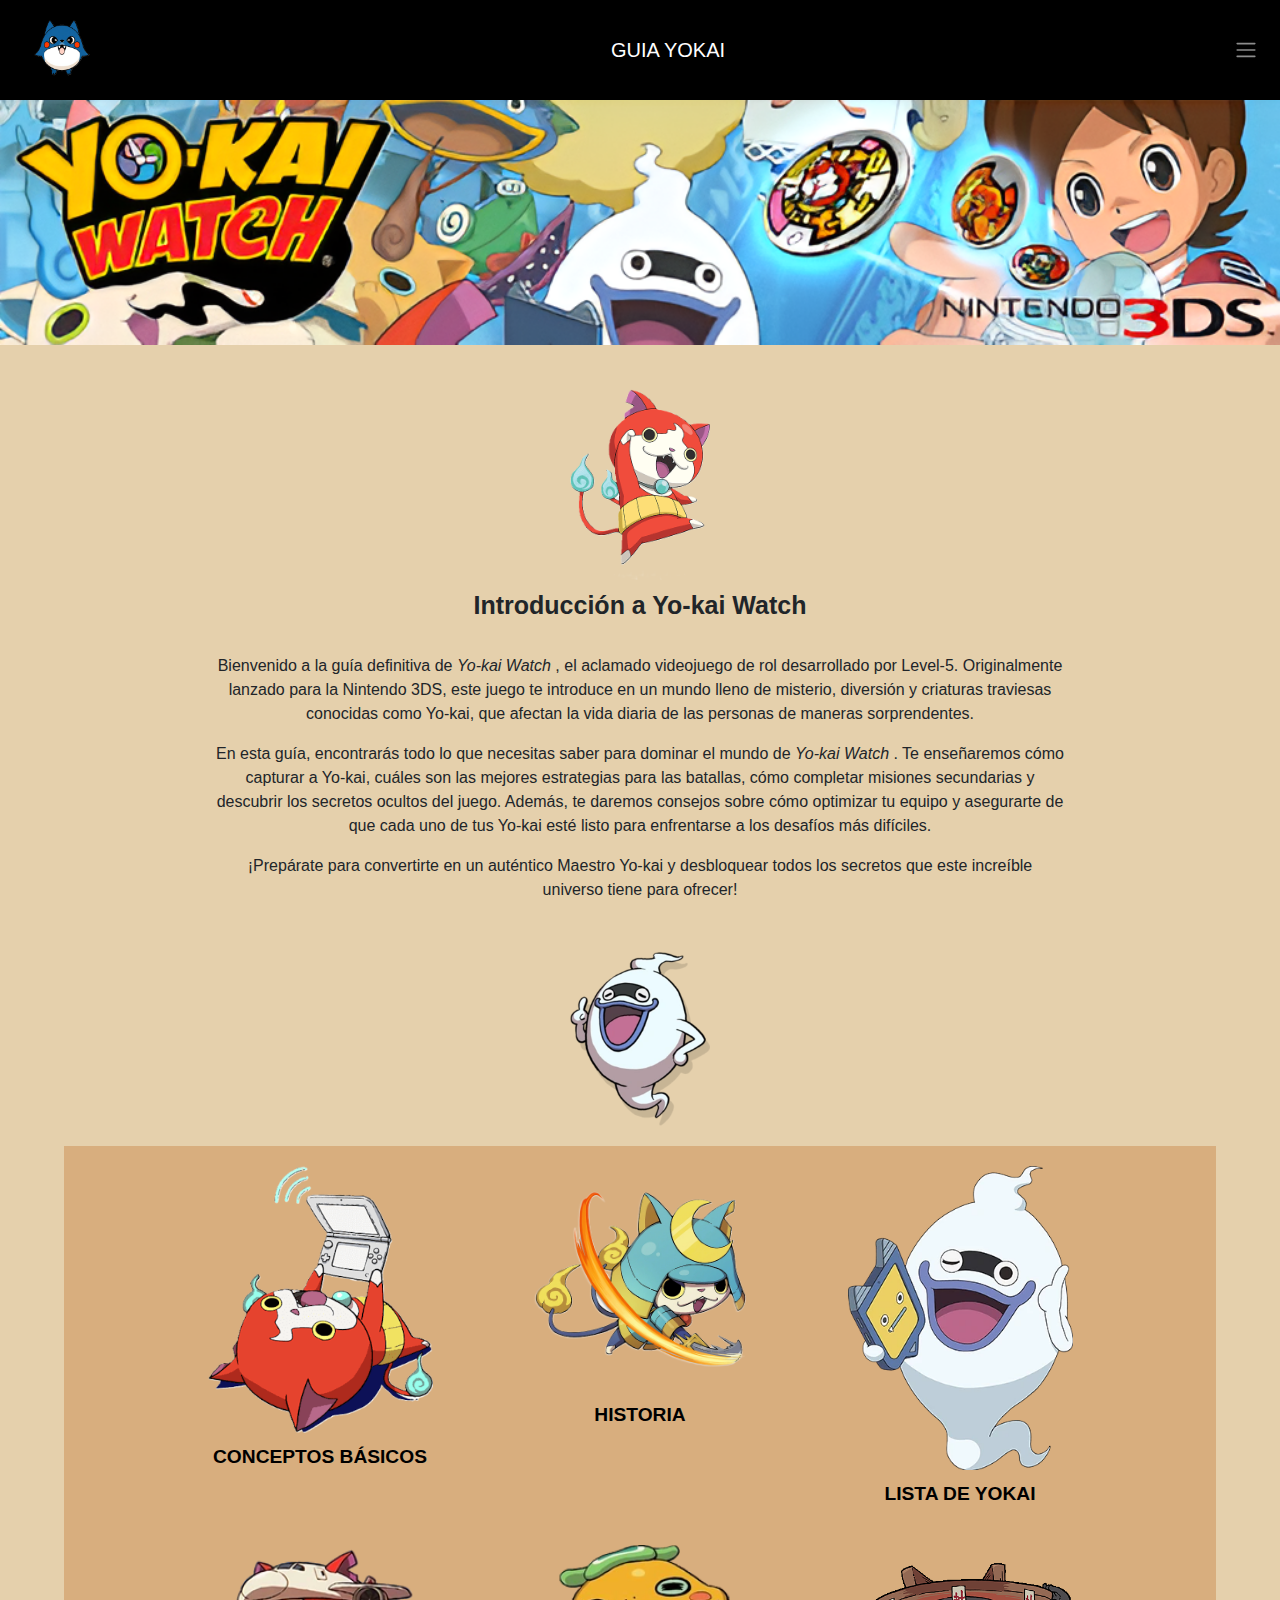
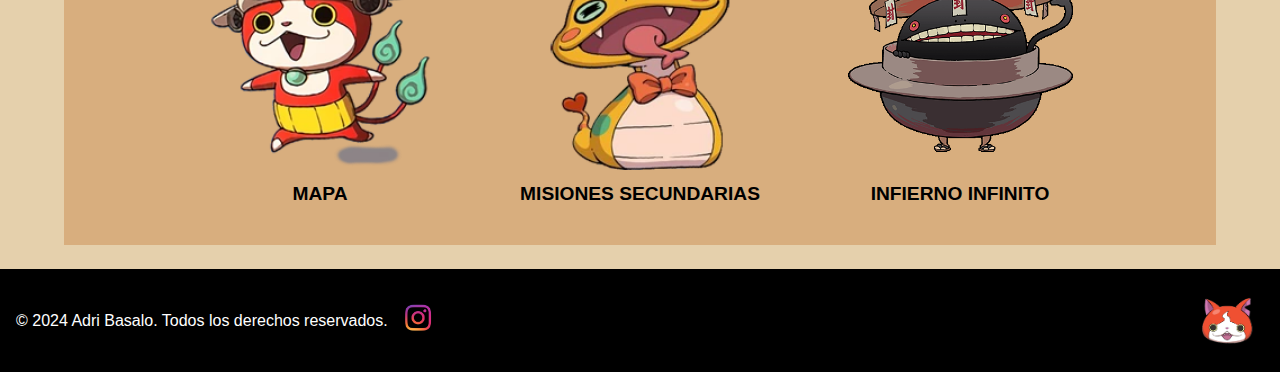
<file: index.html>
<!doctype html>
<html lang="gl">
    <head>
        <meta charset="UTF-8" />
        <meta name="viewport" content="width=device-width, initial-scale=1" />
        <title>Yokai Watch</title>
        <link rel="icon" href="imagenes/LOGO.png" />
        <link
            href="https://cdn.jsdelivr.net/npm/bootstrap@5.3.3/dist/css/bootstrap.min.css"
            rel="stylesheet"
            integrity="sha384-QWTKZyjpPEjISv5WaRU9OFeRpok6YctnYmDr5pNlyT2bRjXh0JMhjY6hW+ALEwIH"
            crossorigin="anonymous" />
        <link
            href="https://cdn.jsdelivr.net/npm/bootstrap@5.3.3/dist/css/bootstrap.min.css"
            rel="stylesheet"
            integrity="sha384-QWTKZyjpPEjISv5WaRU9OFeRpok6YctnYmDr5pNlyT2bRjXh0JMhjY6hW+ALEwIH"
            crossorigin="anonymous" />
        <link rel="stylesheet" href="css/estilos.css" />
    </head>
    <body>
        <nav class="barritadecosas" data-bs-theme="dark">
            <div class="container-fluid">
                <a href="index.html"><img src="imagenes/LOGO.png" class="logo" /></a>
                <a class="navbar-brand">GUIA YOKAI</a>
                <button
                    class="navbar-toggler"
                    type="button"
                    data-bs-toggle="offcanvas"
                    data-bs-target="#offcanvasNavbar"
                    aria-controls="offcanvasNavbar"
                    aria-label="Toggle navigation">
                    <span class="navbar-toggler-icon"></span>
                </button>
                <div
                    class="offcanvas offcanvas-end"
                    tabindex="-1"
                    id="offcanvasNavbar"
                    aria-labelledby="offcanvasNavbarLabel">
                    <div class="offcanvas-header">
                        <h5 class="offcanvas-title" id="offcanvasNavbarLabel">GUIA YOKAI</h5>
                        <button type="button" class="btn-close" data-bs-dismiss="offcanvas" aria-label="Close"></button>
                    </div>
                    <div class="offcanvas-body">
                        <ul class="navbar-nav justify-content-end flex-grow-1 pe-3">
                            <li class="nav-item">
                                <a class="nav-link active" aria-current="page" href="index.html">Menú</a>
                            </li>
                            <li class="nav-item dropdown">
                                <a
                                    class="nav-link dropdown-toggle"
                                    href="#"
                                    role="button"
                                    data-bs-toggle="dropdown"
                                    aria-expanded="false">
                                    Accesos rápidos
                                </a>
                                <ul class="dropdown-menu">
                                    <li>
                                        <a class="dropdown-item" href="conceptosbasicos.html"
                                            ><span class="badge text-bg-light">Conceptos Básicos</span></a
                                        >
                                    </li>
                                    <li>
                                        <hr class="dropdown-divider" />
                                    </li>
                                    <li>
                                        <a class="dropdown-item" href="principal.html"
                                            ><span class="badge text-bg-light">Historia</span></a
                                        >
                                    </li>
                                    <li>
                                        <hr class="dropdown-divider" />
                                    </li>
                                    <li>
                                        <a class="dropdown-item" href="yokais.html"
                                            ><span class="badge text-bg-light">Lista de Yokai</span></a
                                        >
                                    </li>
                                    <li>
                                        <hr class="dropdown-divider" />
                                    </li>
                                    <li>
                                        <a class="dropdown-item" href="mapa.html"
                                            ><span class="badge text-bg-light">Mapa</span></a
                                        >
                                    </li>
                                    <li>
                                        <hr class="dropdown-divider" />
                                    </li>
                                    <li>
                                        <a class="dropdown-item" href="ornitorrinco.html"
                                            ><span class="badge text-bg-light">Misiones secundarias</span></a
                                        >
                                    </li>
                                    <li>
                                        <hr class="dropdown-divider" />
                                    </li>
                                    <li>
                                        <a class="dropdown-item" href="infiernoinfinito.html"
                                            ><span class="badge text-bg-light">Infierno infinito</span></a
                                        >
                                    </li>
                                </ul>
                            </li>
                        </ul>
                    </div>
                </div>
            </div>
        </nav>
        <img src="imagenes/yokaiportada.png" class="portada" /><br /><br />
        <div class="bode">
            <div class="contenido">
                <img src="imagenes/jiba.png" alt="Imagen 1" class="imagen-izquierda" />
                <div class="texto">
                    <h1><strong>Introducción a Yo-kai Watch</strong></h1>
                    <br />
                    <p>
                        Bienvenido a la guía definitiva de <em>Yo-kai Watch</em> , el aclamado videojuego de rol
                        desarrollado por Level-5. Originalmente lanzado para la Nintendo 3DS, este juego te introduce en
                        un mundo lleno de misterio, diversión y criaturas traviesas conocidas como Yo-kai, que afectan
                        la vida diaria de las personas de maneras sorprendentes.
                    </p>

                    <p>
                        En esta guía, encontrarás todo lo que necesitas saber para dominar el mundo de
                        <em>Yo-kai Watch </em>. Te enseñaremos cómo capturar a Yo-kai, cuáles son las mejores
                        estrategias para las batallas, cómo completar misiones secundarias y descubrir los secretos
                        ocultos del juego. Además, te daremos consejos sobre cómo optimizar tu equipo y asegurarte de
                        que cada uno de tus Yo-kai esté listo para enfrentarse a los desafíos más difíciles.
                    </p>
                    <p>
                        ¡Prepárate para convertirte en un auténtico Maestro Yo-kai y desbloquear todos los secretos que
                        este increíble universo tiene para ofrecer!
                    </p>
                    <br />
                </div>
                <img src="imagenes/whisper.png" alt="Imagen 2" class="imagen-derecha" />
            </div>
        </div>
        <div class="container">
            <a href="conceptosbasicos.html" class="Principal">
                <img src="imagenes/jibanyan%20nintendo.png" alt="Juego 4" class="fotosiguales" />
                <p><strong>CONCEPTOS BÁSICOS</strong></p>
            </a>
            <a href="principal.html" class="Principal">
                <img src="imagenes/shogunyan.png" alt="Juego 1" class="fotosiguales" />
                <p><strong>HISTORIA</strong></p>
            </a>
            <a href="yokais.html" class="Principal">
                <img src="imagenes/WhisperYokaiPadArtwork.jpg" alt="Juego 2" class="fotosiguales" />
                <p><strong>LISTA DE YOKAI</strong></p>
            </a>
            <a href="mapa.html" class="Principal">
                <img src="imagenes/jetnyan.png" alt="Juego 3" class="fotosiguales" />
                <p><strong>MAPA</strong></p>
            </a>
            <a href="" class="Principal">
                <img src="imagenes/noko.png" alt="Juego 3" class="fotosiguales" />
                <p><strong>MISIONES SECUNDARIAS</strong></p>
            </a>
            <a href="infiernoinfinito.html" class="Principal">
                <img src="imagenes/caldewock.png" alt="Juego 3" class="fotosiguales" />
                <p><strong>INFIERNO INFINITO</strong></p>
            </a>
        </div>
        <script
            src="https://cdn.jsdelivr.net/npm/@popperjs/core@2.11.8/dist/umd/popper.min.js"
            integrity="sha384-I7E8VVD/ismYTF4hNIPjVp/Zjvgyol6VFvRkX/vR+Vc4jQkC+hVqc2pM8ODewa9r"
            crossorigin="anonymous"></script>
        <script
            src="https://cdn.jsdelivr.net/npm/bootstrap@5.3.3/dist/js/bootstrap.min.js"
            integrity="sha384-0pUGZvbkm6XF6gxjEnlmuGrJXVbNuzT9qBBavbLwCsOGabYfZo0T0to5eqruptLy"
            crossorigin="anonymous"></script>
        <footer class="footer mt-4 p-3 text-white">
            <div class="">
                <p class="m-0 text-start w-100">&copy; 2024 Adri Basalo. Todos los derechos reservados.</p>
                <a href="https://www.instagram.com/adriii_b.n07?igsh=MTYzdngzOXAwbzdleA==" target="_blank">
                    <img src="imagenes/footer/insta.jpg" alt="Instagram" class="instagram-logo" />
                </a>
            </div>
            <div>
                <img src="imagenes/footer/jibafinal.png" alt="Imagen adicional" class="jibafotofinal" />
            </div>
        </footer>
    </body>
</html>
</file>
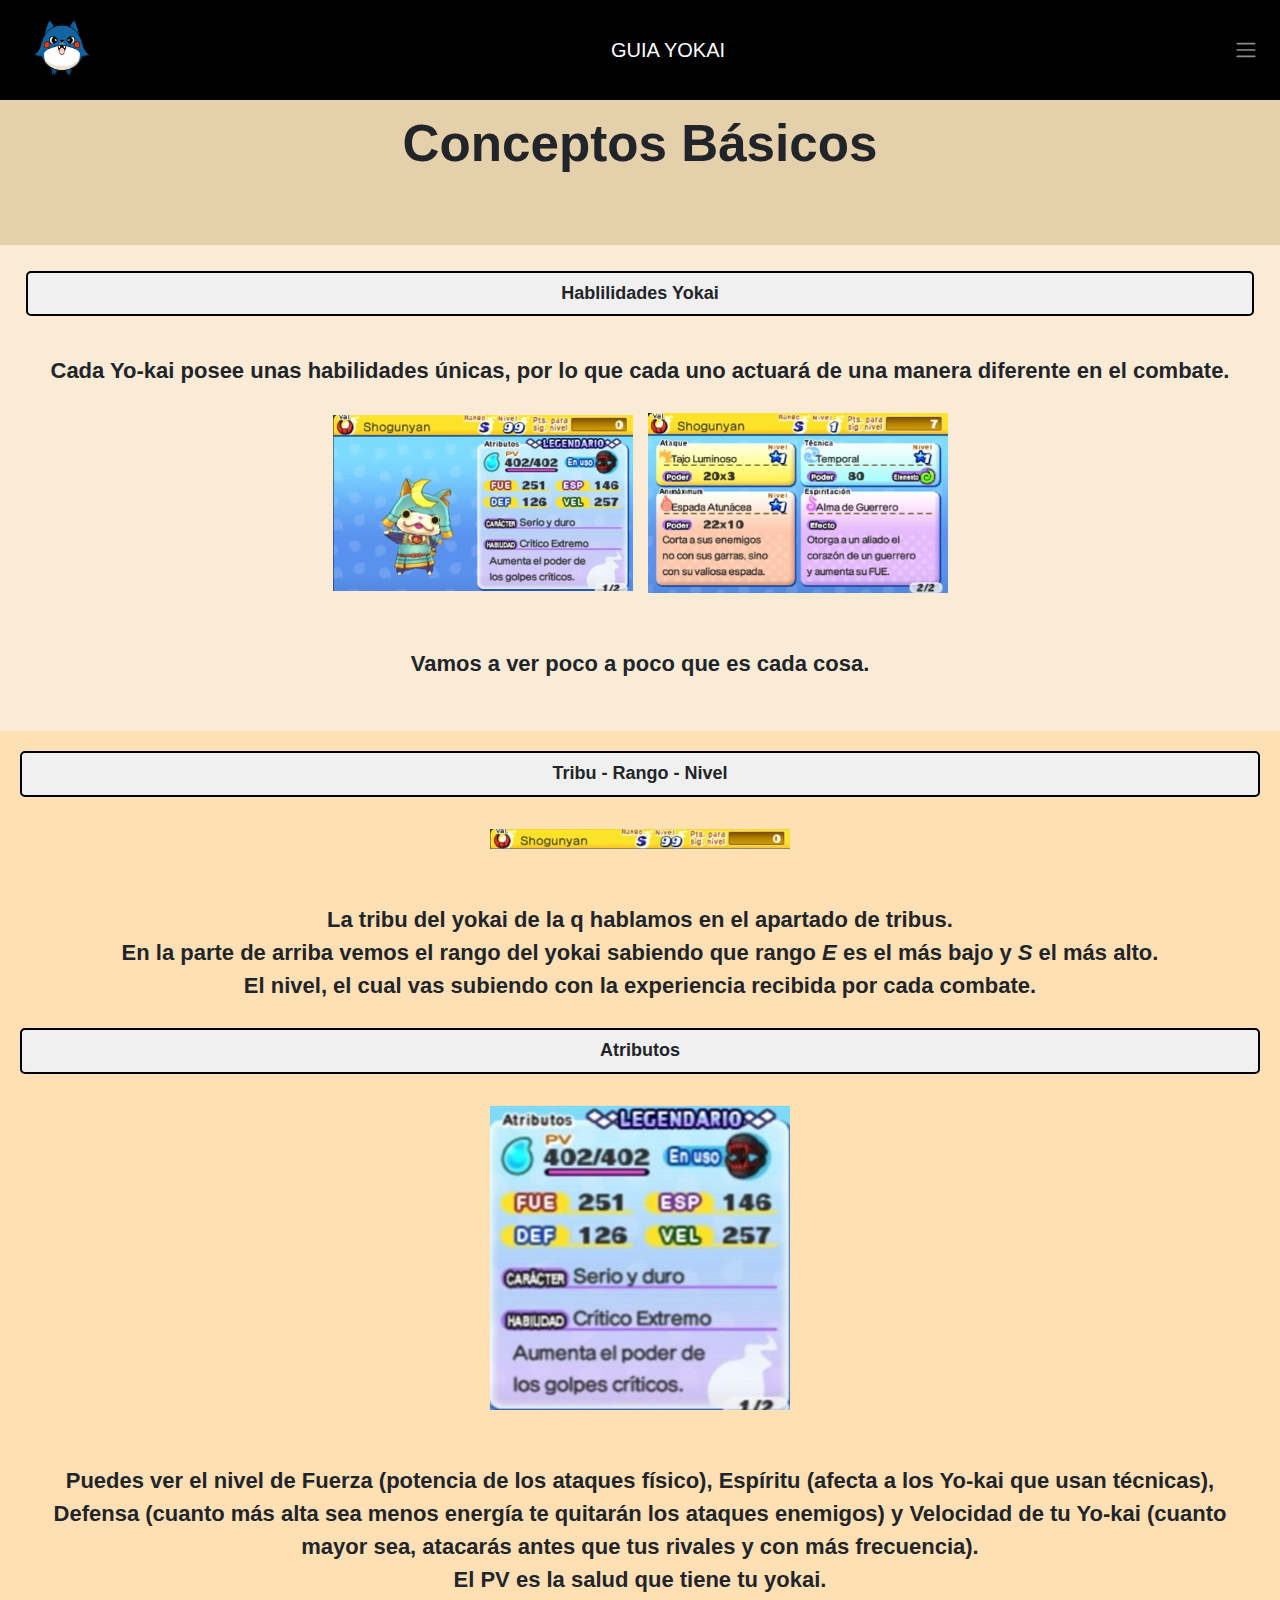
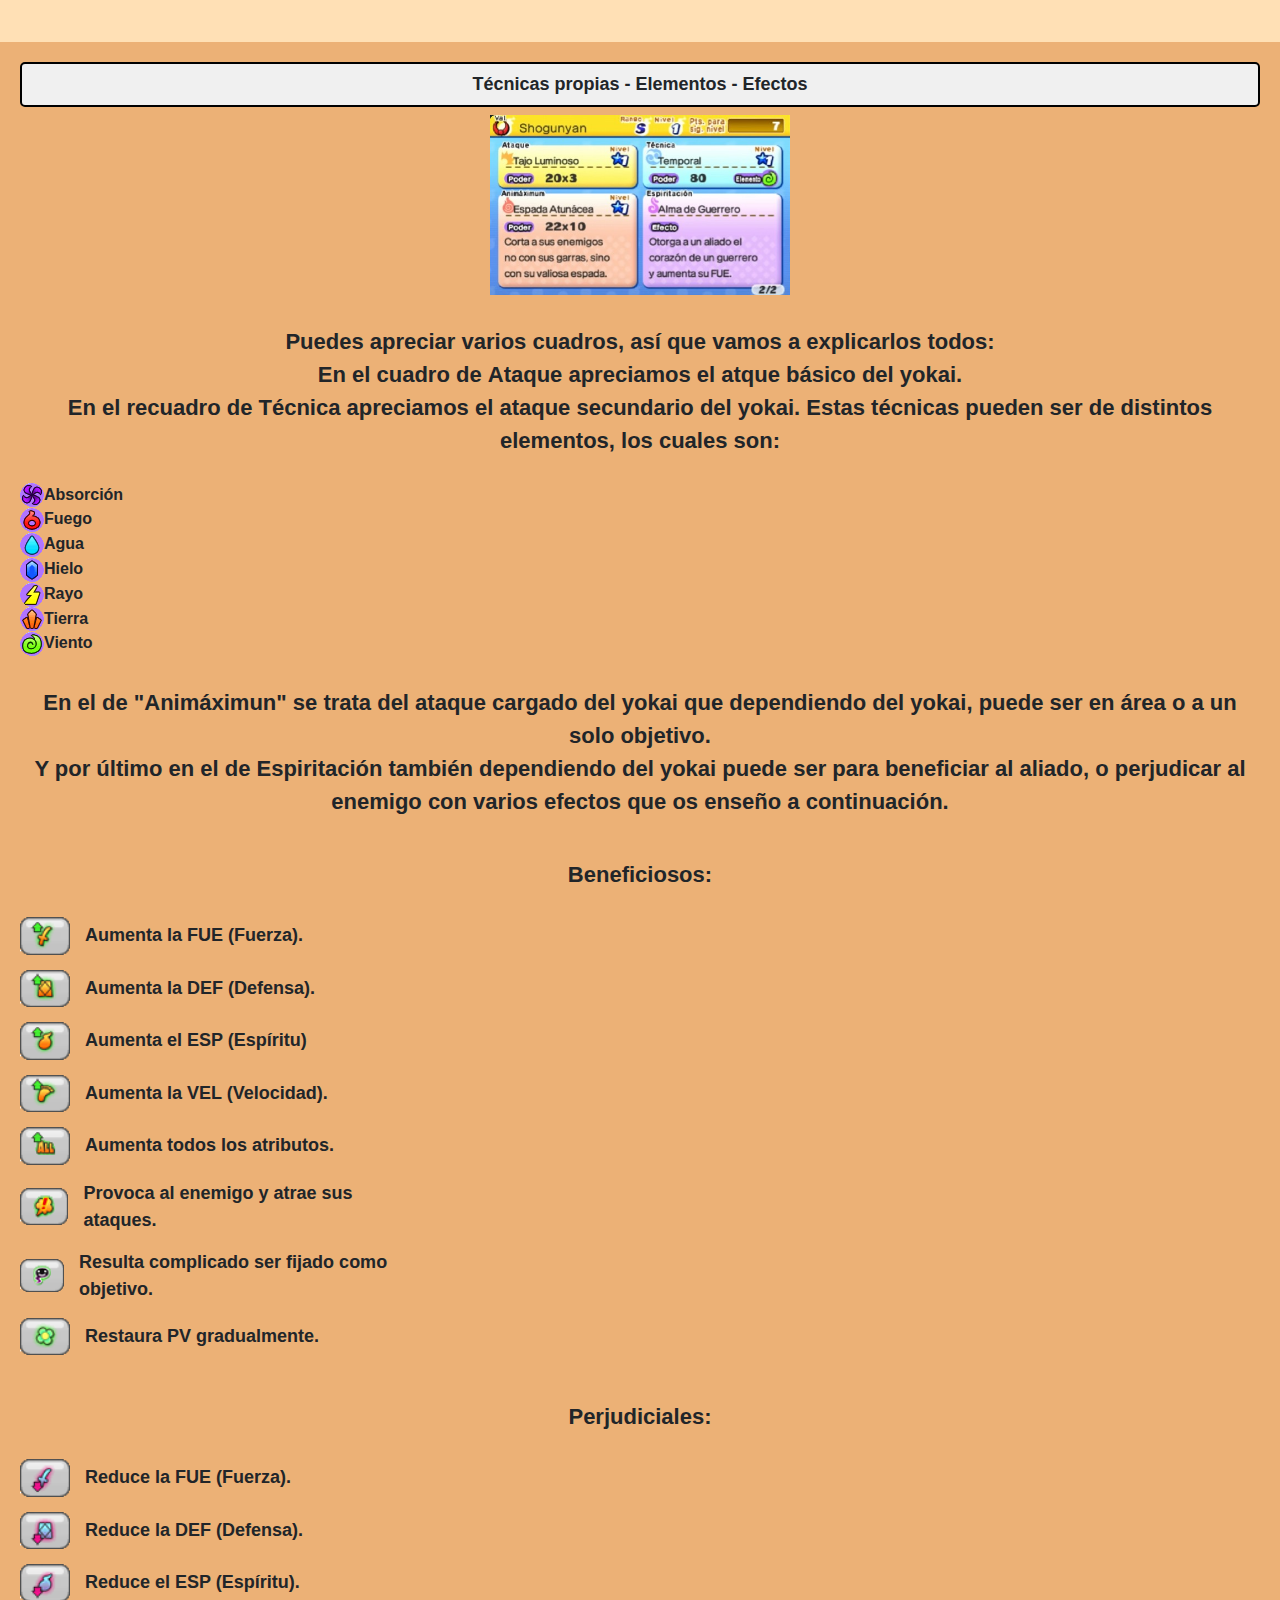
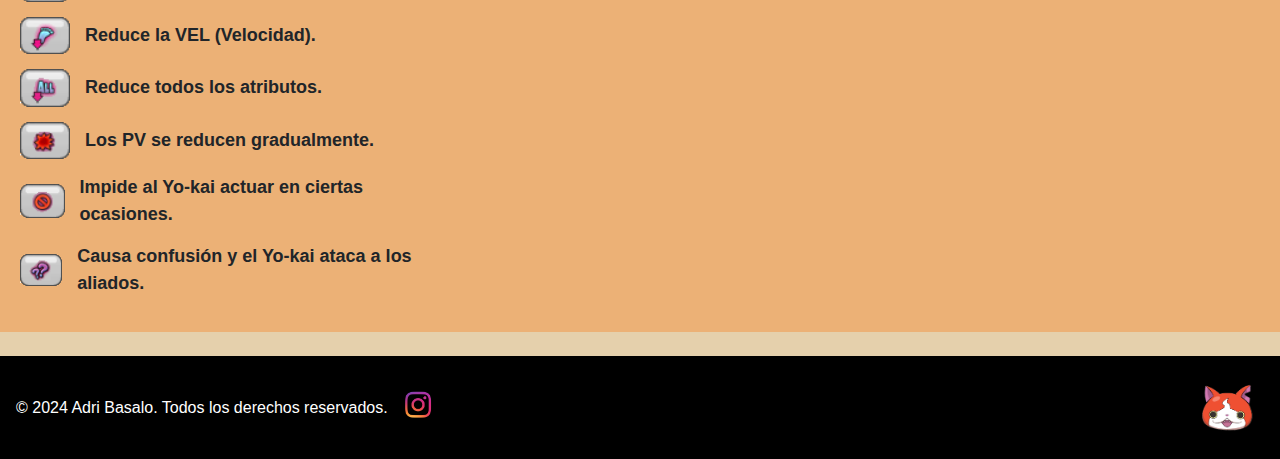
<file: conceptosbasicos.html>
<!doctype html>
<html lang="gl">
  <head>
    <meta charset="UTF-8" />
    <meta name="viewport" content="width=device-width, initial-scale=1" />
    <title>Yokai Watch</title>
    <link rel="icon" href="imagenes/LOGO.png" />
    <link
      href="https://cdn.jsdelivr.net/npm/bootstrap@5.3.3/dist/css/bootstrap.min.css"
      rel="stylesheet"
      integrity="sha384-QWTKZyjpPEjISv5WaRU9OFeRpok6YctnYmDr5pNlyT2bRjXh0JMhjY6hW+ALEwIH"
      crossorigin="anonymous" />
    <link
      href="https://cdn.jsdelivr.net/npm/bootstrap@5.3.3/dist/css/bootstrap.min.css"
      rel="stylesheet"
      integrity="sha384-QWTKZyjpPEjISv5WaRU9OFeRpok6YctnYmDr5pNlyT2bRjXh0JMhjY6hW+ALEwIH"
      crossorigin="anonymous" />
    <link rel="stylesheet" href="css/estilos.css" />
  </head>
  <body class="body2">
    <nav class="barritadecosas" data-bs-theme="dark">
      <div class="container-fluid">
        <a href="index.html"><img src="imagenes/LOGO.png" class="logo" /></a>
        <a class="navbar-brand">GUIA YOKAI</a>
        <button
          class="navbar-toggler"
          type="button"
          data-bs-toggle="offcanvas"
          data-bs-target="#offcanvasNavbar"
          aria-controls="offcanvasNavbar"
          aria-label="Toggle navigation">
          <span class="navbar-toggler-icon"></span>
        </button>
        <div class="offcanvas offcanvas-end" tabindex="-1" id="offcanvasNavbar" aria-labelledby="offcanvasNavbarLabel">
          <div class="offcanvas-header">
            <h5 class="offcanvas-title" id="offcanvasNavbarLabel">GUIA YOKAI</h5>
            <button type="button" class="btn-close" data-bs-dismiss="offcanvas" aria-label="Close"></button>
          </div>
          <div class="offcanvas-body">
            <ul class="navbar-nav justify-content-end flex-grow-1 pe-3">
              <li class="nav-item">
                <a class="nav-link active" aria-current="page" href="index.html">Menú</a>
              </li>
              <li class="nav-item dropdown">
                <a
                  class="nav-link dropdown-toggle"
                  href="#"
                  role="button"
                  data-bs-toggle="dropdown"
                  aria-expanded="false">
                  Accesos rápidos
                </a>
                <ul class="dropdown-menu">
                  <li>
                    <a class="dropdown-item" href="conceptosbasicos.html"
                      ><span class="badge text-bg-light">Conceptos Básicos</span></a
                    >
                  </li>
                  <li>
                    <hr class="dropdown-divider" />
                  </li>
                  <li>
                    <a class="dropdown-item" href="principal.html"><span class="badge text-bg-light">Historia</span></a>
                  </li>
                  <li>
                    <hr class="dropdown-divider" />
                  </li>
                  <li>
                    <a class="dropdown-item" href="yokais.html"
                      ><span class="badge text-bg-light">Lista de Yokai</span></a
                    >
                  </li>
                  <li>
                    <hr class="dropdown-divider" />
                  </li>
                  <li>
                    <a class="dropdown-item" href="mapa.html"><span class="badge text-bg-light">Mapa</span></a>
                  </li>
                  <li>
                    <hr class="dropdown-divider" />
                  </li>
                  <li>
                    <a class="dropdown-item" href="#"
                      ><span class="badge text-bg-light">Misiones secundarias</span></a
                    >
                  </li>
                  <li>
                    <hr class="dropdown-divider" />
                  </li>
                  <li>
                    <a class="dropdown-item" href="infiernoinfinito.html"
                      ><span class="badge text-bg-light">Infierno infinito</span></a
                    >
                  </li>
                </ul>
              </li>
            </ul>
          </div>
        </div>
      </div>
    </nav>
    <div>
      <h1 class="tituloconceptos"><strong>Conceptos Básicos</strong></h1>
      <br /><br />
      <div class="controles">
        <h2 class="titulosh2"><strong>Hablilidades Yokai</strong></h2>
        <p class="textoconceptos">
          Cada Yo-kai posee unas habilidades únicas, por lo que cada uno actuará de una manera diferente en el combate.
        </p>
        <div class="fotoconceptos">
          <img src="imagenes/conceptos/conceptos%20foto1.jpg" />
          <img src="imagenes/conceptos/conceptos2.jpg" />
        </div>
        <br />
        <p class="textoconceptos">Vamos a ver poco a poco que es cada cosa.</p>
      </div>
      <div class="conceptos2">
        <h2 class="titulosh2"><strong> Tribu - Rango - Nivel</strong></h2>
        <br />
        <div class="fotoconceptos">
          <img src="imagenes/conceptos/conceptos3.jpg" />
        </div>
        <br />
        <p class="textoconceptos">
          La tribu del yokai de la q hablamos en el apartado de tribus.<br />
          En la parte de arriba vemos el rango del yokai sabiendo que rango <em>E</em> es el más bajo y <em>S</em> el
          más alto.<br />
          El nivel, el cual vas subiendo con la experiencia recibida por cada combate.<br />
        </p>
        <h2 class="titulosh2"><strong> Atributos</strong></h2>
        <br />
        <div class="fotoconceptos">
          <img src="imagenes/conceptos/conceptos4.jpg" />
        </div>
        <br />
        <p class="textoconceptos">
          Puedes ver el nivel de <strong>Fuerza</strong> (potencia de los ataques físico),
          <strong>Espíritu</strong> (afecta a los Yo-kai que usan técnicas), <strong>Defensa</strong> (cuanto más alta
          sea menos energía te quitarán los ataques enemigos) y <strong>Velocidad</strong> de tu Yo-kai (cuanto mayor
          sea, atacarás antes que tus rivales y con más frecuencia).<br />
          El <strong>PV</strong> es la salud que tiene tu yokai.<br />
        </p>
      </div>
      <div class="conceptos3">
        <h2 class="titulosh2"><strong>Técnicas propias - Elementos - Efectos</strong></h2>
        <div class="fotoconceptos">
          <img src="imagenes/conceptos/conceptos2.jpg" />
        </div>
        <p class="textoconceptos">
          Puedes apreciar varios cuadros, así que vamos a explicarlos todos: <br />
          En el cuadro de <strong>Ataque</strong> apreciamos el atque básico del yokai. <br />
          En el recuadro de <strong>Técnica</strong> apreciamos el ataque secundario del yokai. Estas técnicas pueden
          ser de distintos elementos, los cuales son:<br />
        </p>
        <div class="fotoelementos">
          <div class="elemento">
            <img src="imagenes/elementos/elemento_absorcion.jpg" alt="Absorción" /><strong>Absorción</strong>
          </div>
          <div class="elemento"><img src="imagenes/elementos/elemento_fuego.jpg" alt="Fuego" /><strong>Fuego</strong></div>
          <div class="elemento"><img src="imagenes/elementos/elemento_agua.jpg" alt="Agua" /><strong>Agua</strong></div>
          <div class="elemento"><img src="imagenes/elementos/elemento_hielo.jpg" alt="Hielo" /><strong>Hielo</strong></div>
          <div class="elemento"><img src="imagenes/elementos/elemento_relampago.jpg" alt="Rayo" /><strong>Rayo</strong></div>
          <div class="elemento"><img src="imagenes/elementos/elemento_tierra.jpg" alt="Tierra" /><strong>Tierra</strong></div>
          <div class="elemento"><img src="imagenes/elementos/elemento_viento.jpg" alt="Viento" /><strong>Viento</strong></div>
        </div>
        <p class="textoconceptos">
          En el de <strong>"Animáximun"</strong> se trata del ataque cargado del yokai que dependiendo del yokai, puede
          ser en área o a un solo objetivo. <br />
          Y por último en el de <strong>Espiritación</strong> también dependiendo del yokai puede ser para beneficiar al
          aliado, o perjudicar al enemigo con varios efectos que os enseño a continuación. <br />
        </p>
        <p class="textoconceptos">
          <strong>Beneficiosos:</strong>
        </p>
        <div class="fotoefectos">
          <div class="efecto">
            <img src="imagenes/efectos/fuerza.jpg" alt="Fuerza" /><strong>Aumenta la FUE (Fuerza).</strong>
          </div>
          <div class="efecto">
            <img src="imagenes/efectos/defensa.jpg" alt="Defensa" /><strong>Aumenta la DEF (Defensa). </strong>
          </div>
          <div class="efecto">
            <img src="imagenes/efectos/espiritu.jpg" alt="Agua" /><strong>Aumenta el ESP (Espíritu) </strong>
          </div>
          <div class="efecto">
            <img src="imagenes/efectos/velocidad.jpg" alt="Hielo" /><strong>Aumenta la VEL (Velocidad). </strong>
          </div>
          <div class="efecto">
            <img src="imagenes/efectos/todo.jpg" alt="Rayo" /><strong>Aumenta todos los atributos. </strong>
          </div>
          <div class="efecto">
            <img src="imagenes/efectos/burla.jpg" alt="Tierra" /><strong>Provoca al enemigo y atrae sus ataques. </strong>
          </div>
          <div class="efecto">
            <img src="imagenes/efectos/fantasmafeliz.jpg" alt="Viento" /><strong
              >Resulta complicado ser fijado como objetivo.
            </strong>
          </div>
          <div class="efecto">
            <img src="imagenes/efectos/flor.jpg" alt="Viento" /><strong>Restaura PV gradualmente. </strong>
          </div>
        </div>
        <p class="textoconceptos">
          <strong>Perjudiciales:</strong>
        </p>
        <div class="fotoefectos">
          <div class="efecto">
            <img src="imagenes/efectos/-fuerza.jpg" alt="Fuerza" /><strong>Reduce la FUE (Fuerza). </strong>
          </div>
          <div class="efecto">
            <img src="imagenes/efectos/-defensa.jpg" alt="Defensa" /><strong>Reduce la DEF (Defensa). </strong>
          </div>
          <div class="efecto">
            <img src="imagenes/efectos/-espiritu.jpg" alt="Agua" /><strong>Reduce el ESP (Espíritu).</strong>
          </div>
          <div class="efecto">
            <img src="imagenes/efectos/-velocidad.jpg" alt="Hielo" /><strong>Reduce la VEL (Velocidad). </strong>
          </div>
          <div class="efecto">
            <img src="imagenes/efectos/-todo.jpg" alt="Rayo" /><strong>Reduce todos los atributos. </strong>
          </div>
          <div class="efecto">
            <img src="imagenes/efectos/-da%C3%B1o.jpg" alt="Tierra" /><strong>Los PV se reducen gradualmente. </strong>
          </div>
          <div class="efecto">
            <img src="imagenes/efectos/bloqueo.jpg" alt="Viento" /><strong
              >Impide al Yo-kai actuar en ciertas ocasiones.
            </strong>
          </div>
          <div class="efecto">
            <img src="imagenes/efectos/confusion.jpg" alt="Viento" /><strong
              >Causa confusión y el Yo-kai ataca a los aliados.
            </strong>
          </div>
        </div>
      </div>
    </div>
    <footer class="footer mt-4 p-3 text-white">
      <div class="">
        <p class="m-0 text-start w-100">&copy; 2024 Adri Basalo. Todos los derechos reservados.</p>
        <a href="https://www.instagram.com/adriii_b.n07?igsh=MTYzdngzOXAwbzdleA==" target="_blank">
          <img src="imagenes/footer/insta.jpg" alt="Instagram" class="instagram-logo" />
        </a>
      </div>
      <div>
        <img src="imagenes/footer/jibafinal.png" alt="Imagen adicional" class="jibafotofinal" />
      </div>
    </footer>
    <script
      src="https://cdn.jsdelivr.net/npm/@popperjs/core@2.11.8/dist/umd/popper.min.js"
      integrity="sha384-I7E8VVD/ismYTF4hNIPjVp/Zjvgyol6VFvRkX/vR+Vc4jQkC+hVqc2pM8ODewa9r"
      crossorigin="anonymous"></script>
    <script
      src="https://cdn.jsdelivr.net/npm/bootstrap@5.3.3/dist/js/bootstrap.min.js"
      integrity="sha384-0pUGZvbkm6XF6gxjEnlmuGrJXVbNuzT9qBBavbLwCsOGabYfZo0T0to5eqruptLy"
      crossorigin="anonymous"></script>
  </body>
</html>
</file>
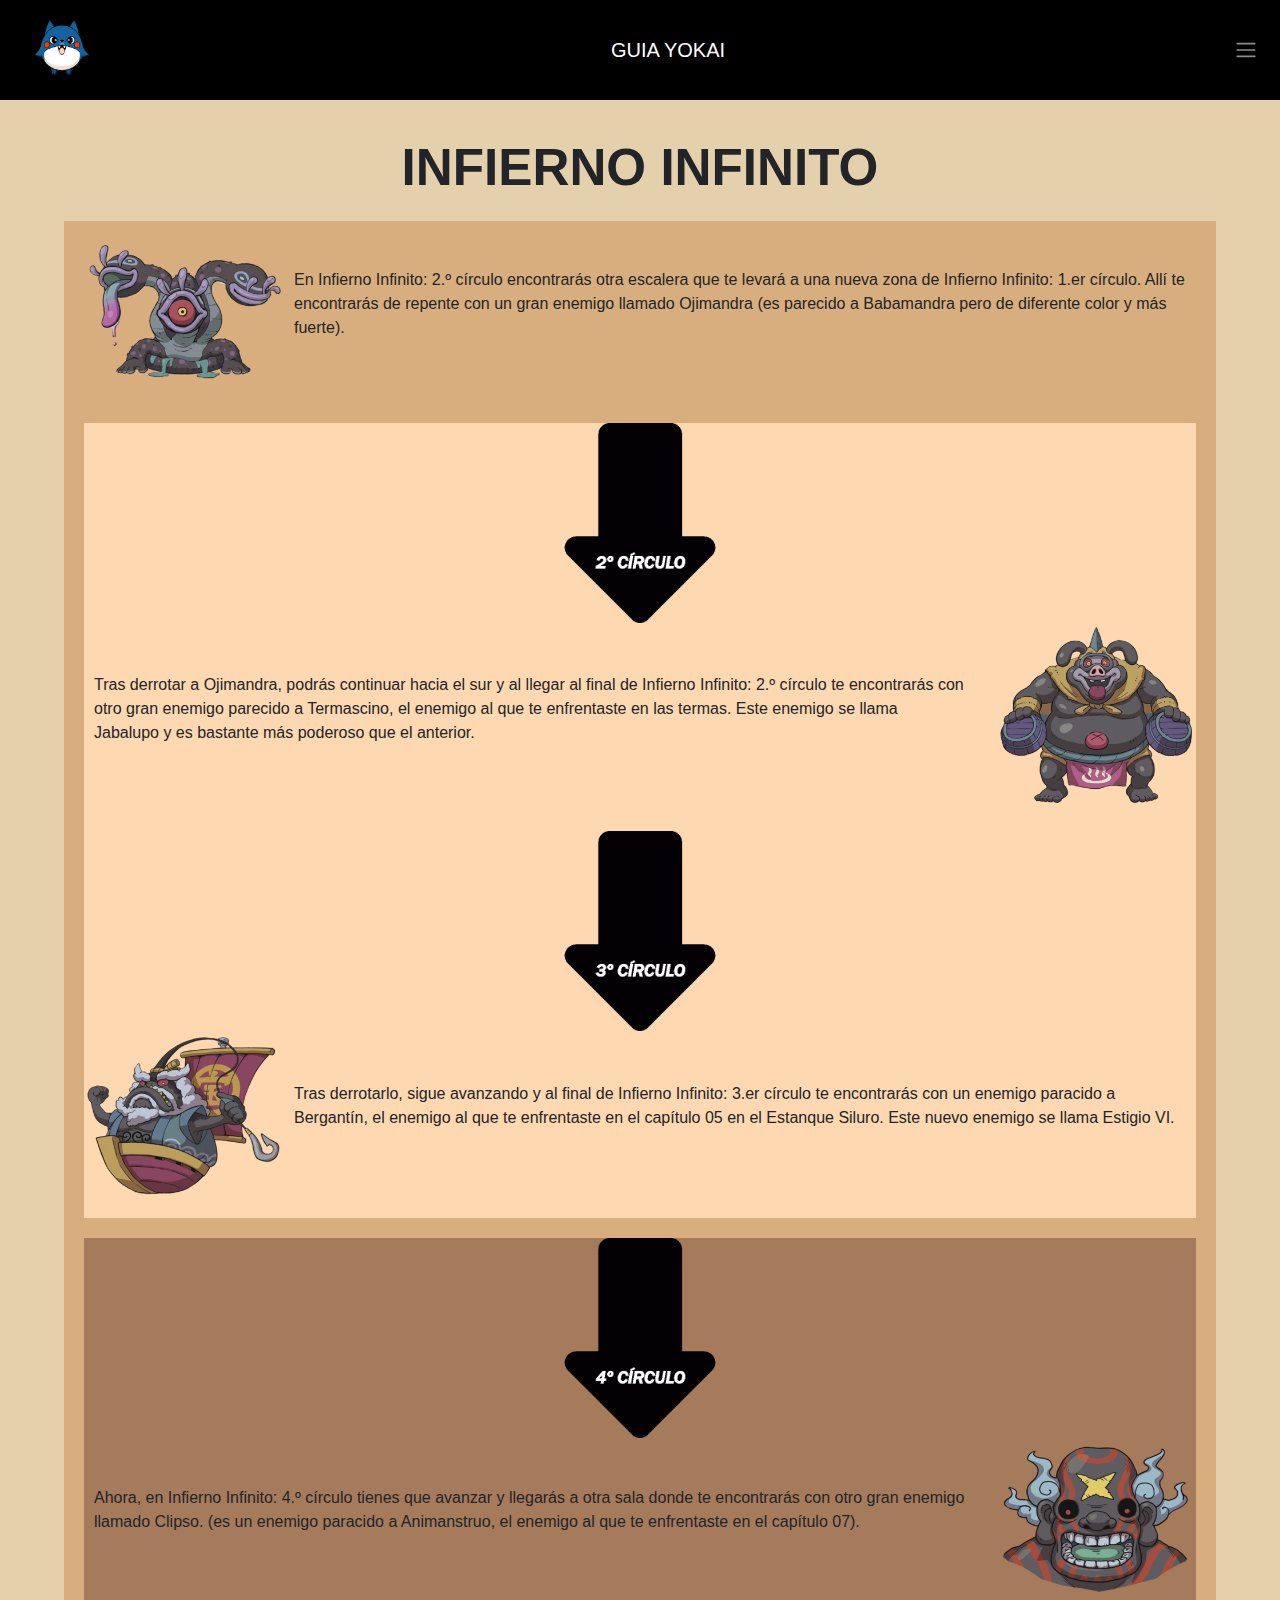
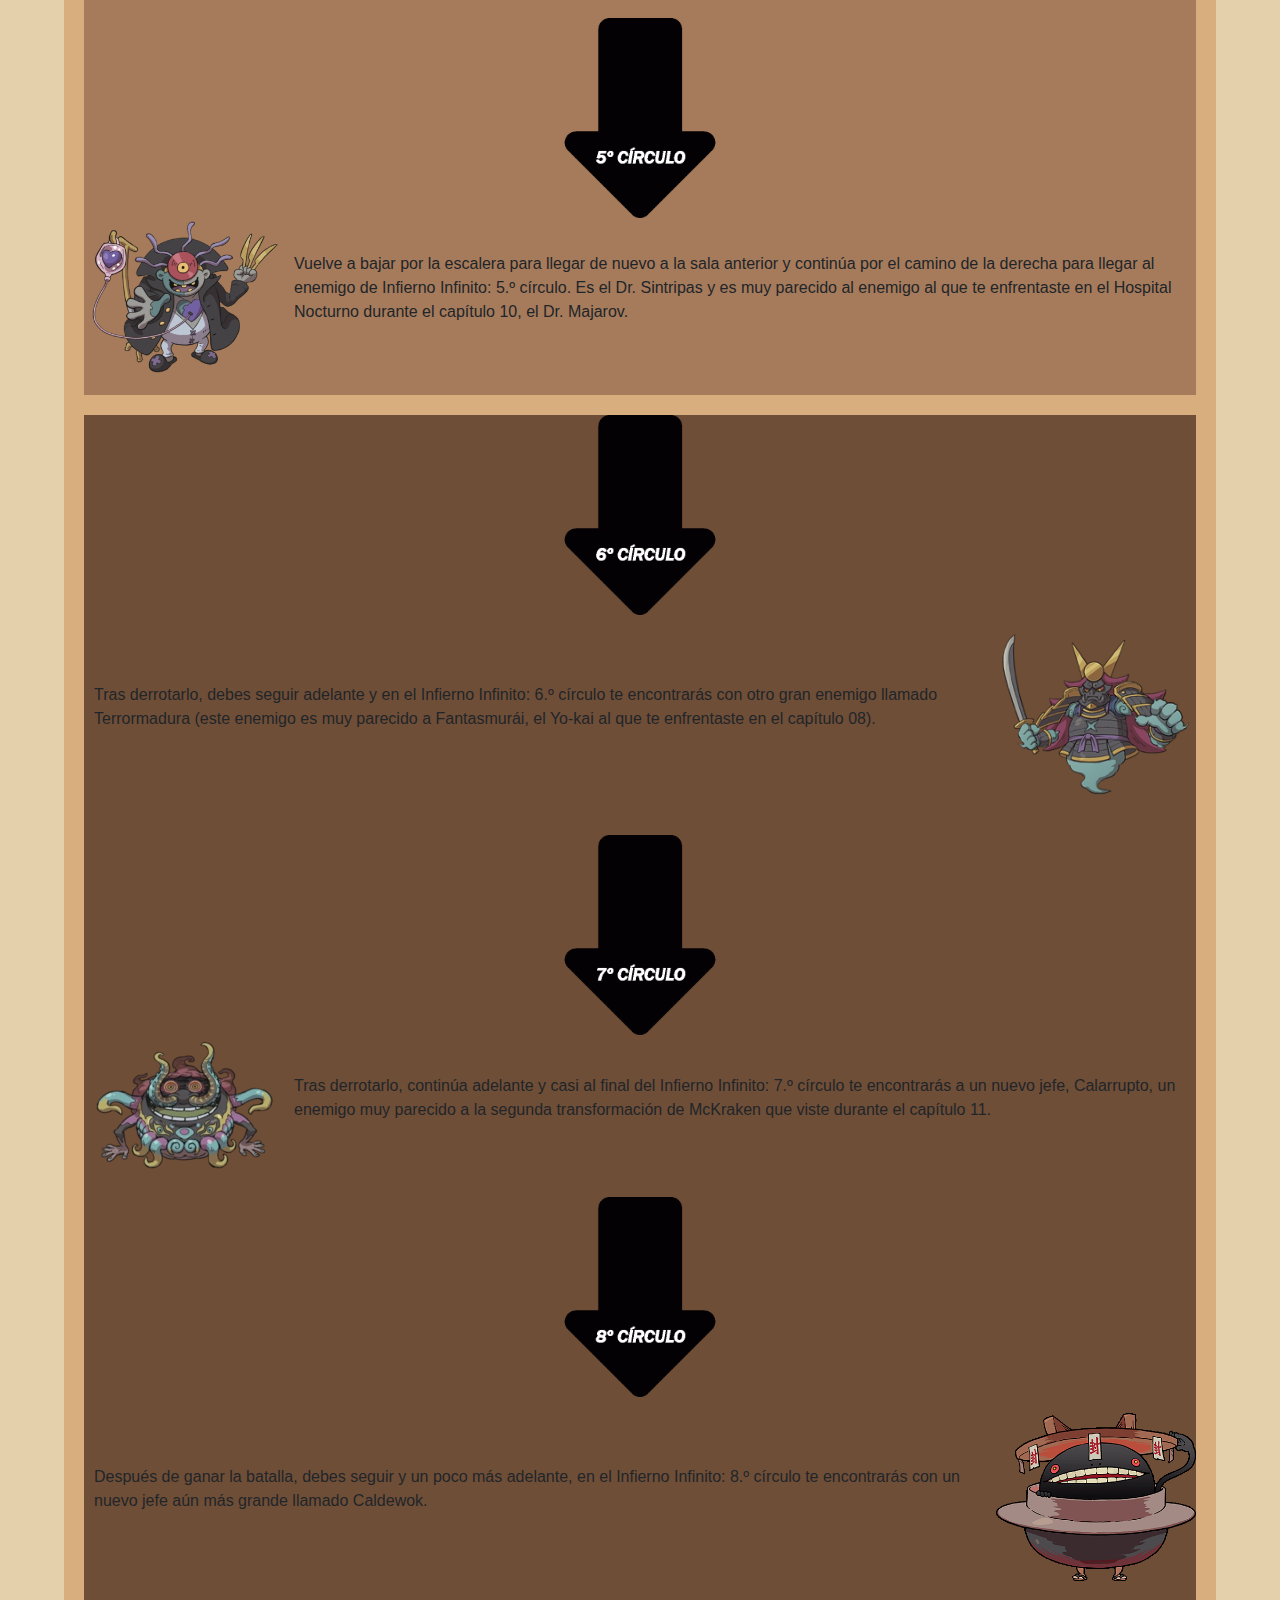
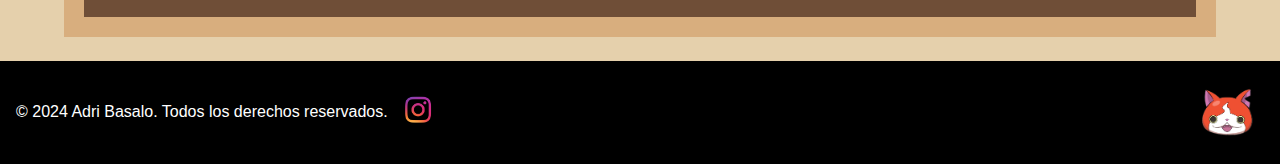
<file: infiernoinfinito.html>
<!doctype html>
<html lang="gl">
  <head>
    <meta charset="UTF-8" />
    <meta name="viewport" content="width=device-width, initial-scale=1" />
    <title>Yokai Watch</title>
    <link rel="icon" href="imagenes/LOGO.png" />
    <link
      href="https://cdn.jsdelivr.net/npm/bootstrap@5.3.3/dist/css/bootstrap.min.css"
      rel="stylesheet"
      integrity="sha384-QWTKZyjpPEjISv5WaRU9OFeRpok6YctnYmDr5pNlyT2bRjXh0JMhjY6hW+ALEwIH"
      crossorigin="anonymous" />
    <link
      href="https://cdn.jsdelivr.net/npm/bootstrap@5.3.3/dist/css/bootstrap.min.css"
      rel="stylesheet"
      integrity="sha384-QWTKZyjpPEjISv5WaRU9OFeRpok6YctnYmDr5pNlyT2bRjXh0JMhjY6hW+ALEwIH"
      crossorigin="anonymous" />
    <link rel="stylesheet" href="css/estilos.css" />
  </head>
  <body class="body2">
    <nav class="barritadecosas" data-bs-theme="dark">
      <div class="container-fluid">
        <a href="index.html"><img src="imagenes/LOGO.png" class="logo" /></a>
        <a class="navbar-brand">GUIA YOKAI</a>
        <button
          class="navbar-toggler"
          type="button"
          data-bs-toggle="offcanvas"
          data-bs-target="#offcanvasNavbar"
          aria-controls="offcanvasNavbar"
          aria-label="Toggle navigation">
          <span class="navbar-toggler-icon"></span>
        </button>
        <div class="offcanvas offcanvas-end" tabindex="-1" id="offcanvasNavbar" aria-labelledby="offcanvasNavbarLabel">
          <div class="offcanvas-header">
            <h5 class="offcanvas-title" id="offcanvasNavbarLabel">GUIA YOKAI</h5>
            <button type="button" class="btn-close" data-bs-dismiss="offcanvas" aria-label="Close"></button>
          </div>
          <div class="offcanvas-body">
            <ul class="navbar-nav justify-content-end flex-grow-1 pe-3">
              <li class="nav-item">
                <a class="nav-link active" aria-current="page" href="index.html">Menú</a>
              </li>
              <li class="nav-item dropdown">
                <a
                  class="nav-link dropdown-toggle"
                  href="#"
                  role="button"
                  data-bs-toggle="dropdown"
                  aria-expanded="false">
                  Accesos rápidos
                </a>
                <ul class="dropdown-menu">
                  <li>
                    <a class="dropdown-item" href="conceptosbasicos.html"
                      ><span class="badge text-bg-light">Conceptos Básicos</span></a
                    >
                  </li>
                  <li>
                    <hr class="dropdown-divider" />
                  </li>
                  <li>
                    <a class="dropdown-item" href="principal.html"><span class="badge text-bg-light">Historia</span></a>
                  </li>
                  <li>
                    <hr class="dropdown-divider" />
                  </li>
                  <li>
                    <a class="dropdown-item" href="yokais.html"
                      ><span class="badge text-bg-light">Lista de Yokai</span></a
                    >
                  </li>
                  <li>
                    <hr class="dropdown-divider" />
                  </li>
                  <li>
                    <a class="dropdown-item" href="mapa.html"><span class="badge text-bg-light">Mapa</span></a>
                  </li>
                  <li>
                    <hr class="dropdown-divider" />
                  </li>
                  <li>
                    <a class="dropdown-item" href="#"
                      ><span class="badge text-bg-light">Misiones secundarias</span></a
                    >
                  </li>
                  <li>
                    <hr class="dropdown-divider" />
                  </li>
                  <li>
                    <a class="dropdown-item" href="infiernoinfinito.html"
                      ><span class="badge text-bg-light">Infierno infinito</span></a
                    >
                  </li>
                </ul>
              </li>
            </ul>
          </div>
        </div>
      </div>
    </nav>
    <br />
    <h1 class="tituloconceptos"><strong>INFIERNO INFINITO</strong></h1>
    <div class="container">
      <div class="parrafo">
        <img src="imagenes/infiernoinfinito/ojimandra.png" alt="Imagen" />
        <div class="texto">
          <p>
            En Infierno Infinito: 2.º círculo encontrarás otra escalera que te levará a una nueva zona de Infierno
            Infinito: 1.er círculo. Allí te encontrarás de repente con un gran enemigo llamado Ojimandra (es parecido a
            Babamandra pero de diferente color y más fuerte).
          </p>
        </div>
      </div>
      <div style="background-color: #fed8b1">
        <div class="fotoconceptos">
          <img src="imagenes/infiernoinfinito/2%C2%BAC%C3%8DRCULO.png" style="width: 200px" />
        </div>
        <div class="parrafe" style="background-color: #fed8b1">
          <div class="texto">
            <p>
              Tras derrotar a Ojimandra, podrás continuar hacia el sur y al llegar al final de Infierno Infinito: 2.º
              círculo te encontrarás con otro gran enemigo parecido a Termascino, el enemigo al que te enfrentaste en
              las termas. Este enemigo se llama Jabalupo y es bastante más poderoso que el anterior.
            </p>
          </div>
          <img src="imagenes/infiernoinfinito/Jabalupo.png" alt="Imagen" />
        </div>
        <div class="fotoconceptos">
          <img src="imagenes/infiernoinfinito/3%C2%BAC%C3%8DRCULO.png" style="width: 200px" />
        </div>
        <div class="parrafo">
          <img src="imagenes/infiernoinfinito/Estigio_VI.png" alt="Imagen" />
          <div class="texto">
            <p>
              Tras derrotarlo, sigue avanzando y al final de Infierno Infinito: 3.er círculo te encontrarás con un
              enemigo paracido a Bergantín, el enemigo al que te enfrentaste en el capítulo 05 en el Estanque Siluro.
              Este nuevo enemigo se llama Estigio VI.
            </p>
          </div>
        </div>
      </div>
      <div style="background-color: #a67b5b">
        <div class="fotoconceptos">
          <img src="imagenes/infiernoinfinito/4%C2%BAC%C3%8DRCULO.png" style="width: 200px" />
        </div>
        <div class="parrafo">
          <div class="texto">
            <p>
              Ahora, en Infierno Infinito: 4.º círculo tienes que avanzar y llegarás a otra sala donde te encontrarás
              con otro gran enemigo llamado Clipso. (es un enemigo paracido a Animanstruo, el enemigo al que te
              enfrentaste en el capítulo 07).
            </p>
          </div>
          <img src="imagenes/infiernoinfinito/Clipso.png" alt="Imagen" />
        </div>
        <div class="fotoconceptos">
          <img src="imagenes/infiernoinfinito/5%C2%BAC%C3%8DRCULO.png" style="width: 200px" />
        </div>
        <div class="parrafo">
          <img src="imagenes/infiernoinfinito/Dr._Sintripas.png" alt="Imagen" />
          <div class="texto">
            <p>
              Vuelve a bajar por la escalera para llegar de nuevo a la sala anterior y continúa por el camino de la
              derecha para llegar al enemigo de Infierno Infinito: 5.º círculo. Es el Dr. Sintripas y es muy parecido al
              enemigo al que te enfrentaste en el Hospital Nocturno durante el capítulo 10, el Dr. Majarov.
            </p>
          </div>
        </div>
      </div>
      <div style="background-color: #6F4E37">
        <div class="fotoconceptos">
          <img src="imagenes/infiernoinfinito/6%C2%BAC%C3%8DRCULO.png" style="width: 200px" />
        </div>
        <div class="parrafe">
          <div class="texto">
            <p>
              Tras derrotarlo, debes seguir adelante y en el Infierno Infinito: 6.º círculo te encontrarás con otro gran
              enemigo llamado Terrormadura (este enemigo es muy parecido a Fantasmurái, el Yo-kai al que te enfrentaste
              en el capítulo 08).
            </p>
          </div>
          <img src="imagenes/infiernoinfinito/Shogunhold_Artwork.png" alt="Imagen" />
        </div>
        <div class="fotoconceptos">
          <img src="imagenes/infiernoinfinito/7%C2%BAC%C3%8DRCULO.png" style="width: 200px" />
        </div>
        <div class="parrafo">
          <img src="imagenes/infiernoinfinito/Calarrupto.png" alt="Imagen" />
          <div class="texto">
            <p>
              Tras derrotarlo, continúa adelante y casi al final del Infierno Infinito: 7.º círculo te encontrarás a un
              nuevo jefe, Calarrupto, un enemigo muy parecido a la segunda transformación de McKraken que viste durante
              el capítulo 11.
            </p>
          </div>
        </div>
        <div class="fotoconceptos">
          <img src="imagenes/infiernoinfinito/8%C2%BAC%C3%8DRCULO.png" style="width: 200px" />
        </div>
        <div class="parrafo">
          <div class="texto">
            <p>
              Después de ganar la batalla, debes seguir y un poco más adelante, en el Infierno Infinito: 8.º círculo te
              encontrarás con un nuevo jefe aún más grande llamado Caldewok.
            </p>
          </div>
          <img src="imagenes/infiernoinfinito/Caldewok.png" alt="Imagen" />
        </div>
      </div>
    </div>
    <footer class="footer mt-4 p-3 text-white">
      <div class="">
        <p class="m-0 text-start w-100">&copy; 2024 Adri Basalo. Todos los derechos reservados.</p>
        <a href="https://www.instagram.com/adriii_b.n07?igsh=MTYzdngzOXAwbzdleA==" target="_blank">
          <img src="imagenes/footer/insta.jpg" alt="Instagram" class="instagram-logo" />
        </a>
      </div>
      <div>
        <img src="imagenes/footer/jibafinal.png" alt="Imagen adicional" class="jibafotofinal" />
      </div>
    </footer>
    <script
      src="https://cdn.jsdelivr.net/npm/@popperjs/core@2.11.8/dist/umd/popper.min.js"
      integrity="sha384-I7E8VVD/ismYTF4hNIPjVp/Zjvgyol6VFvRkX/vR+Vc4jQkC+hVqc2pM8ODewa9r"
      crossorigin="anonymous"></script>
    <script
      src="https://cdn.jsdelivr.net/npm/bootstrap@5.3.3/dist/js/bootstrap.min.js"
      integrity="sha384-0pUGZvbkm6XF6gxjEnlmuGrJXVbNuzT9qBBavbLwCsOGabYfZo0T0to5eqruptLy"
      crossorigin="anonymous"></script>
  </body>
</html>
</file>
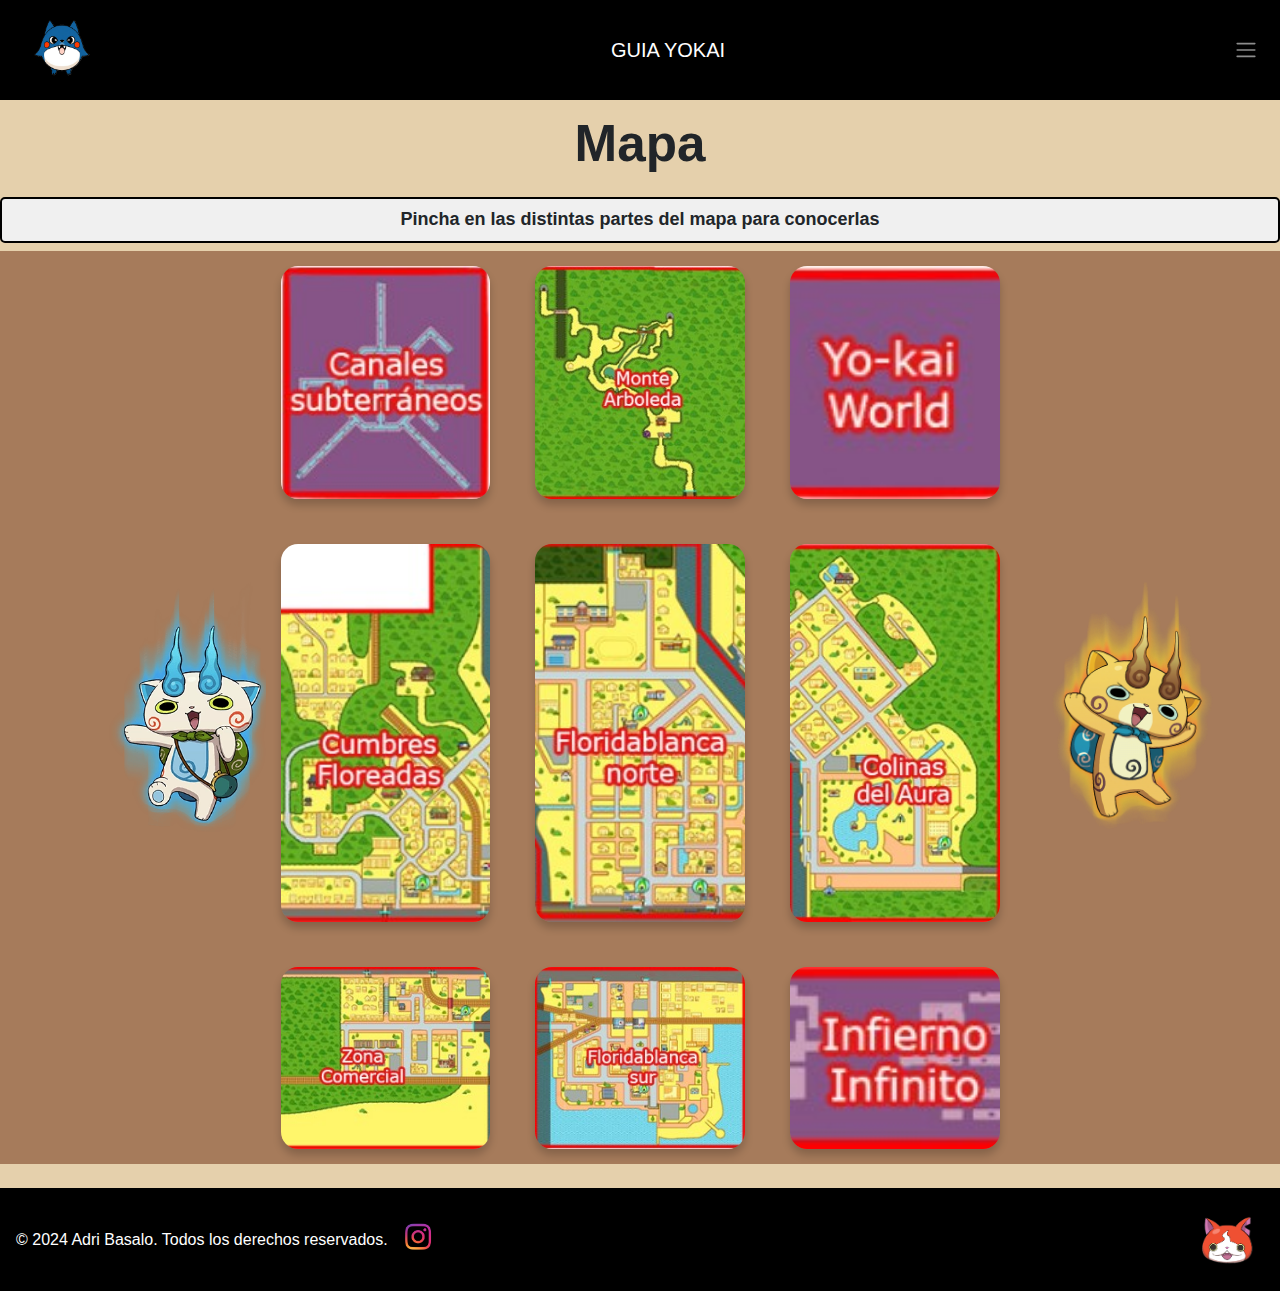
<file: mapa.html>
<!doctype html>
<html lang="gl">
  <head>
    <meta charset="UTF-8" />
    <meta name="viewport" content="width=device-width, initial-scale=1" />
    <title>Yokai Watch</title>
    <link rel="icon" href="imagenes/LOGO.png" />
    <link
      href="https://cdn.jsdelivr.net/npm/bootstrap@5.3.3/dist/css/bootstrap.min.css"
      rel="stylesheet"
      integrity="sha384-QWTKZyjpPEjISv5WaRU9OFeRpok6YctnYmDr5pNlyT2bRjXh0JMhjY6hW+ALEwIH"
      crossorigin="anonymous" />
    <link
      href="https://cdn.jsdelivr.net/npm/bootstrap@5.3.3/dist/css/bootstrap.min.css"
      rel="stylesheet"
      integrity="sha384-QWTKZyjpPEjISv5WaRU9OFeRpok6YctnYmDr5pNlyT2bRjXh0JMhjY6hW+ALEwIH"
      crossorigin="anonymous" />
    <link rel="stylesheet" href="css/estilos.css" />
  </head>
  <body>
    <nav class="barritadecosas" data-bs-theme="dark">
      <div class="container-fluid">
        <a href="index.html"><img src="imagenes/LOGO.png" class="logo" /></a>
        <a class="navbar-brand">GUIA YOKAI</a>
        <button
          class="navbar-toggler"
          type="button"
          data-bs-toggle="offcanvas"
          data-bs-target="#offcanvasNavbar"
          aria-controls="offcanvasNavbar"
          aria-label="Toggle navigation">
          <span class="navbar-toggler-icon"></span>
        </button>
        <div class="offcanvas offcanvas-end" tabindex="-1" id="offcanvasNavbar" aria-labelledby="offcanvasNavbarLabel">
          <div class="offcanvas-header">
            <h5 class="offcanvas-title" id="offcanvasNavbarLabel">GUIA YOKAI</h5>
            <button type="button" class="btn-close" data-bs-dismiss="offcanvas" aria-label="Close"></button>
          </div>
          <div class="offcanvas-body">
            <ul class="navbar-nav justify-content-end flex-grow-1 pe-3">
              <li class="nav-item">
                <a class="nav-link active" aria-current="page" href="index.html">Menú</a>
              </li>
              <li class="nav-item dropdown">
                <a
                  class="nav-link dropdown-toggle"
                  href="#"
                  role="button"
                  data-bs-toggle="dropdown"
                  aria-expanded="false">
                  Accesos rápidos
                </a>
                <ul class="dropdown-menu">
                  <li>
                    <a class="dropdown-item" href="conceptosbasicos.html"
                      ><span class="badge text-bg-light">Conceptos Básicos</span></a
                    >
                  </li>
                  <li>
                    <hr class="dropdown-divider" />
                  </li>
                  <li>
                    <a class="dropdown-item" href="principal.html"><span class="badge text-bg-light">Historia</span></a>
                  </li>
                  <li>
                    <hr class="dropdown-divider" />
                  </li>
                  <li>
                    <a class="dropdown-item" href="yokais.html"
                      ><span class="badge text-bg-light">Lista de Yokai</span></a
                    >
                  </li>
                  <li>
                    <hr class="dropdown-divider" />
                  </li>
                  <li>
                    <a class="dropdown-item" href="mapa.html"><span class="badge text-bg-light">Mapa</span></a>
                  </li>
                  <li>
                    <hr class="dropdown-divider" />
                  </li>
                  <li>
                    <a class="dropdown-item" href="#"
                      ><span class="badge text-bg-light">Misiones secundarias</span></a
                    >
                  </li>
                  <li>
                    <hr class="dropdown-divider" />
                  </li>
                  <li>
                    <a class="dropdown-item" href="infiernoinfinito.html"
                      ><span class="badge text-bg-light">Infierno infinito</span></a
                    >
                  </li>
                </ul>
              </li>
            </ul>
          </div>
        </div>
      </div>
    </nav>
    <h1 class="tituloconceptos"><strong>Mapa</strong></h1>
    <h2 class="titulosh2"><strong>Pincha en las distintas partes del mapa para conocerlas</strong></h2>
    <div class="bodo">
      <div class="side-image">
        <img src="imagenes/Mapas/komasan.png" alt="Imagen Izquierda" />
      </div>
      <div class="gallery">
        <a href="https://ejemplo1.com"><img src="imagenes/Mapas/canalessub.jpg" alt="Imagen 1" /></a>
        <a href="https://ejemplo2.com"><img src="imagenes/Mapas/montearboleda.jpg" alt="Imagen 2" /></a>
        <a href="https://ejemplo3.com"><img src="imagenes/Mapas/yokaiworld.jpg" alt="Imagen 3" /></a>
        <a href="https://ejemplo4.com"><img src="imagenes/Mapas/cumbrefloreadas.jpg" alt="Imagen 4" /></a>
        <a href="https://ejemplo5.com"><img src="imagenes/Mapas/floridablancanorte.jpg" alt="Imagen 5" /></a>
        <a href="https://ejemplo6.com"><img src="imagenes/Mapas/colinasdelaura.jpg" alt="Imagen 6" /></a>
        <a href="https://ejemplo7.com"><img src="imagenes/Mapas/zonacomercial.jpg" alt="Imagen 7" /></a>
        <a href="https://ejemplo8.com"><img src="imagenes/Mapas/floridablancasur.jpg" alt="Imagen 8" /></a>
        <a href="https://ejemplo9.com"><img src="imagenes/Mapas/infierno%20infinito.jpg" alt="Imagen 9" /></a>
      </div>
      <div class="side-image">
        <img src="imagenes/Mapas/komajiro.png" alt="Imagen Derecha" />
      </div>
    </div>
    <footer class="footer mt-4 p-3 text-white">
      <div class="">
        <p class="m-0 text-start w-100">&copy; 2024 Adri Basalo. Todos los derechos reservados.</p>
        <a href="https://www.instagram.com/adriii_b.n07?igsh=MTYzdngzOXAwbzdleA==" target="_blank">
          <img src="imagenes/footer/insta.jpg" alt="Instagram" class="instagram-logo" />
        </a>
      </div>
      <div>
        <img src="imagenes/footer/jibafinal.png" alt="Imagen adicional" class="jibafotofinal" />
      </div>
    </footer>
    <script
      src="https://cdn.jsdelivr.net/npm/@popperjs/core@2.11.8/dist/umd/popper.min.js"
      integrity="sha384-I7E8VVD/ismYTF4hNIPjVp/Zjvgyol6VFvRkX/vR+Vc4jQkC+hVqc2pM8ODewa9r"
      crossorigin="anonymous"></script>
    <script
      src="https://cdn.jsdelivr.net/npm/bootstrap@5.3.3/dist/js/bootstrap.min.js"
      integrity="sha384-0pUGZvbkm6XF6gxjEnlmuGrJXVbNuzT9qBBavbLwCsOGabYfZo0T0to5eqruptLy"
      crossorigin="anonymous"></script>
  </body>
</html>
</file>
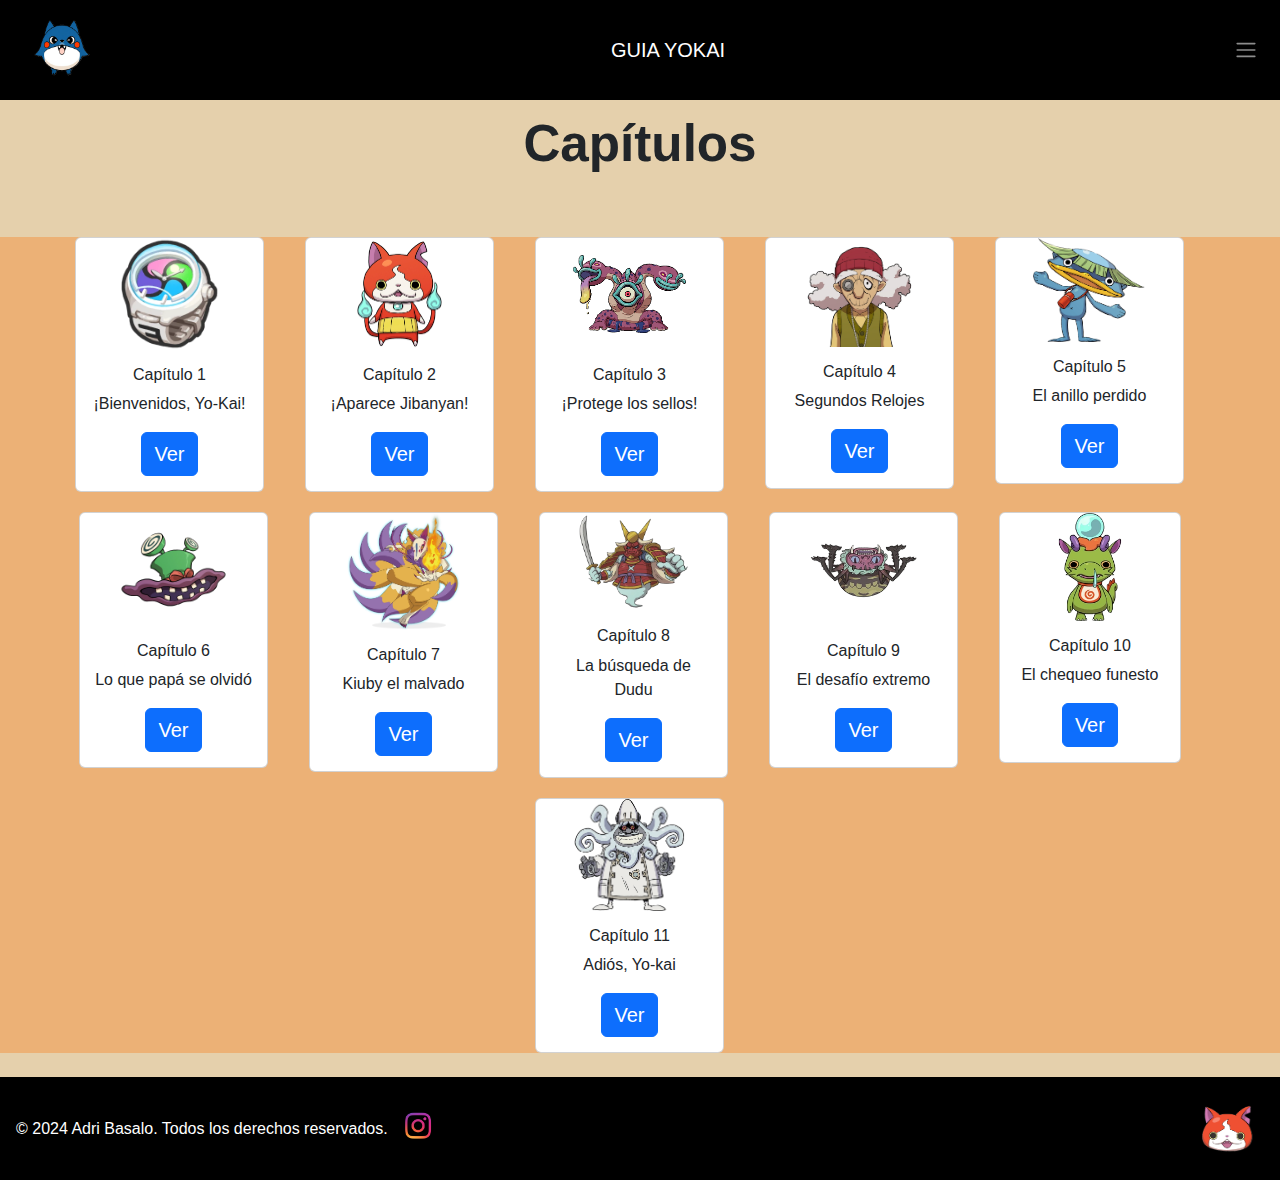
<file: principal.html>
<!doctype html>
<html lang="gl">
    <head>
        <meta charset="UTF-8" />
        <meta name="viewport" content="width=device-width, initial-scale=1" />
        <title>Yokai Watch</title>
        <link rel="icon" href="imagenes/LOGO.png" />
        <link
            href="https://cdn.jsdelivr.net/npm/bootstrap@5.3.3/dist/css/bootstrap.min.css"
            rel="stylesheet"
            integrity="sha384-QWTKZyjpPEjISv5WaRU9OFeRpok6YctnYmDr5pNlyT2bRjXh0JMhjY6hW+ALEwIH"
            crossorigin="anonymous" />
        <link
            href="https://cdn.jsdelivr.net/npm/bootstrap@5.3.3/dist/css/bootstrap.min.css"
            rel="stylesheet"
            integrity="sha384-QWTKZyjpPEjISv5WaRU9OFeRpok6YctnYmDr5pNlyT2bRjXh0JMhjY6hW+ALEwIH"
            crossorigin="anonymous" />
        <link rel="stylesheet" href="css/estilos.css" />
    </head>
    <body>
        <nav class="barritadecosas" data-bs-theme="dark">
            <div class="container-fluid">
                <a href="index.html"><img src="imagenes/LOGO.png" class="logo" /></a>
                <a class="navbar-brand">GUIA YOKAI</a>
                <button
                    class="navbar-toggler"
                    type="button"
                    data-bs-toggle="offcanvas"
                    data-bs-target="#offcanvasNavbar"
                    aria-controls="offcanvasNavbar"
                    aria-label="Toggle navigation">
                    <span class="navbar-toggler-icon"></span>
                </button>
                <div
                    class="offcanvas offcanvas-end"
                    tabindex="-1"
                    id="offcanvasNavbar"
                    aria-labelledby="offcanvasNavbarLabel">
                    <div class="offcanvas-header">
                        <h5 class="offcanvas-title" id="offcanvasNavbarLabel">GUIA YOKAI</h5>
                        <button type="button" class="btn-close" data-bs-dismiss="offcanvas" aria-label="Close"></button>
                    </div>
                    <div class="offcanvas-body">
                        <ul class="navbar-nav justify-content-end flex-grow-1 pe-3">
                            <li class="nav-item">
                                <a class="nav-link active" aria-current="page" href="index.html">Menú</a>
                            </li>
                            <li class="nav-item dropdown">
                                <a
                                    class="nav-link dropdown-toggle"
                                    href="#"
                                    role="button"
                                    data-bs-toggle="dropdown"
                                    aria-expanded="false">
                                    Accesos rápidos
                                </a>
                                <ul class="dropdown-menu">
                                    <li>
                                        <a class="dropdown-item" href="conceptosbasicos.html"
                                            ><span class="badge text-bg-light">Conceptos Básicos</span></a
                                        >
                                    </li>
                                    <li>
                                        <hr class="dropdown-divider" />
                                    </li>
                                    <li>
                                        <a class="dropdown-item" href="principal.html"
                                            ><span class="badge text-bg-light">Historia</span></a
                                        >
                                    </li>
                                    <li>
                                        <hr class="dropdown-divider" />
                                    </li>
                                    <li>
                                        <a class="dropdown-item" href="yokais.html"
                                            ><span class="badge text-bg-light">Lista de Yokai</span></a
                                        >
                                    </li>
                                    <li>
                                        <hr class="dropdown-divider" />
                                    </li>
                                    <li>
                                        <a class="dropdown-item" href="mapa.html"
                                            ><span class="badge text-bg-light">Mapa</span></a
                                        >
                                    </li>
                                    <li>
                                        <hr class="dropdown-divider" />
                                    </li>
                                    <li>
                                        <a class="dropdown-item" href="#"
                                            ><span class="badge text-bg-light">Misiones secundarias</span></a
                                        >
                                    </li>
                                    <li>
                                        <hr class="dropdown-divider" />
                                    </li>
                                    <li>
                                        <a class="dropdown-item" href="infiernoinfinito.html"
                                            ><span class="badge text-bg-light">Infierno infinito</span></a
                                        >
                                    </li>
                                </ul>
                            </li>
                        </ul>
                    </div>
                </div>
            </div>
        </nav>
        <h1 class="tituloconceptos"><strong>Capítulos</strong></h1>
        <div class="felexeandoanimal">
            <div class="aranita">
                <div class="col">
                    <div class="card">
                        <img src="imagenes/historia/cap1.jpg" class="card-img-top" alt="..." />
                        <div class="card-body">
                            <h5 class="card-title"><center>Capítulo 1</center></h5>
                            <p class="card-text">¡Bienvenidos, Yo-Kai!</p>
                            <center>
                                <a href="" class="btn btn-primary" style="font-size: 20px"> Ver </a>
                            </center>
                        </div>
                    </div>
                </div>
            </div>
            <div class="jirafita">
                <div class="col">
                    <div class="card">
                        <img src="imagenes/historia/cap2.jpg" class="card-img-top" alt="..." />
                        <div class="card-body">
                            <h5 class="card-title"><center>Capítulo 2</center></h5>
                            <p class="card-text">¡Aparece Jibanyan!</p>
                            <center>
                                <a href="jirafa.html" class="btn btn-primary" style="font-size: 20px"> Ver </a>
                            </center>
                        </div>
                    </div>
                </div>
            </div>
            <div class="lincito">
                <div class="col">
                    <div class="card">
                        <img src="imagenes/historia/cap3.png" class="card-img-top"/>
                        <div class="card-body">
                            <h5 class="card-title"><center>Capítulo 3</center></h5>
                            <p class="card-text">¡Protege los sellos!</p>
                            <center>
                                <a href="lince.html" class="btn btn-primary" style="font-size: 20px"> Ver </a>
                            </center>
                        </div>
                    </div>
                </div>
            </div>
            <div class="Tiburon">
                <div class="col">
                    <div class="card">
                        <img src="imagenes/historia/cap4.jpg" class="card-img-top" alt="..." />
                        <div class="card-body">
                            <h5 class="card-title"><center>Capítulo 4</center></h5>
                            <p class="card-text">Segundos Relojes</p>
                            <center>
                                <a href="Tiburonblanco.html" class="btn btn-primary" style="font-size: 20px"> Ver </a>
                            </center>
                        </div>
                    </div>
                </div>
            </div>
            <div class="ornitorrincas">
                <div class="col">
                    <div class="card">
                        <img src="imagenes/historia/cap5.png" class="card-img-top" alt="..." />
                        <div class="card-body">
                            <h5 class="card-title"><center>Capítulo 5</center></h5>
                            <p class="card-text">El anillo perdido</p>
                            <center>
                                <a href="ornitorrinco.html" class="btn btn-primary" style="font-size: 20px"> Ver </a>
                            </center>
                        </div>
                    </div>
                </div>
            </div>
            <div class="elefantas">
                <div class="col">
                    <div class="card">
                        <img src="imagenes/historia/cap6.jpg" alt="" />
                        <div class="card-body">
                            <h5 class="card-title"><center>Capítulo 6</center></h5>
                            <p class="card-text">Lo que papá se olvidó</p>
                            <center>
                                <a href="elefantes.html" class="btn btn-primary" style="font-size: 20px"> Ver </a>
                            </center>
                        </div>
                    </div>
                </div>
            </div>
            <div class="elefantas">
                <div class="col">
                    <div class="card">
                        <img src="imagenes/historia/cap7.png" alt=""/>
                        <div class="card-body">
                            <h5 class="card-title"><center>Capítulo 7</center></h5>
                            <p class="card-text">Kiuby el malvado</p>
                            <center>
                                <a href="elefantes.html" class="btn btn-primary" style="font-size: 20px"> Ver </a>
                            </center>
                        </div>
                    </div>
                </div>
            </div>
            <div class="elefantas">
                <div class="col">
                    <div class="card">
                        <img src="imagenes/historia/cap8.png" alt="" />
                        <div class="card-body">
                            <h5 class="card-title"><center>Capítulo 8</center></h5>
                            <p class="card-text">La búsqueda de Dudu</p>
                            <center>
                                <a href="elefantes.html" class="btn btn-primary" style="font-size: 20px"> Ver </a>
                            </center>
                        </div>
                    </div>
                </div>
            </div>
            <div class="elefantas">
                <div class="col">
                    <div class="card">
                        <img src="imagenes/historia/cap9.png" alt="" />
                        <div class="card-body">
                            <h5 class="card-title"><center>Capítulo 9</center></h5>
                            <p class="card-text">El desafío extremo</p>
                            <center>
                                <a href="elefantes.html" class="btn btn-primary" style="font-size: 20px"> Ver </a>
                            </center>
                        </div>
                    </div>
                </div>
            </div>
            <div class="elefantas">
                <div class="col">
                    <div class="card">
                        <img src="imagenes/historia/cap10.png" alt="" />
                        <div class="card-body">
                            <h5 class="card-title"><center>Capítulo 10</center></h5>
                            <p class="card-text">El chequeo funesto</p>
                            <center>
                                <a href="elefantes.html" class="btn btn-primary" style="font-size: 20px"> Ver </a>
                            </center>
                        </div>
                    </div>
                </div>
            </div>
            <div class="elefantas">
                <div class="col">
                    <div class="card">
                        <img src="imagenes/historia/cap11.png" alt="" />
                        <div class="card-body">
                            <h5 class="card-title"><center>Capítulo 11</center></h5>
                            <p class="card-text">Adiós, Yo-kai</p>
                            <center>
                                <a href="elefantes.html" class="btn btn-primary" style="font-size: 20px"> Ver </a>
                            </center>
                        </div>
                    </div>
                </div>
            </div>
        </div>
        <footer class="footer mt-4 p-3 text-white">
            <div class="">
                <p class="m-0 text-start w-100">&copy; 2024 Adri Basalo. Todos los derechos reservados.</p>
                <a href="https://www.instagram.com/adriii_b.n07?igsh=MTYzdngzOXAwbzdleA==" target="_blank">
                    <img src="imagenes/footer/insta.jpg" alt="Instagram" class="instagram-logo" />
                </a>
            </div>
            <div>
                <img src="imagenes/footer/jibafinal.png" alt="Imagen adicional" class="jibafotofinal" />
            </div>
        </footer>
        <script
            src="https://cdn.jsdelivr.net/npm/@popperjs/core@2.11.8/dist/umd/popper.min.js"
            integrity="sha384-I7E8VVD/ismYTF4hNIPjVp/Zjvgyol6VFvRkX/vR+Vc4jQkC+hVqc2pM8ODewa9r"
            crossorigin="anonymous"></script>
        <script
            src="https://cdn.jsdelivr.net/npm/bootstrap@5.3.3/dist/js/bootstrap.min.js"
            integrity="sha384-0pUGZvbkm6XF6gxjEnlmuGrJXVbNuzT9qBBavbLwCsOGabYfZo0T0to5eqruptLy"
            crossorigin="anonymous"></script>
    </body>
</html>
</file>
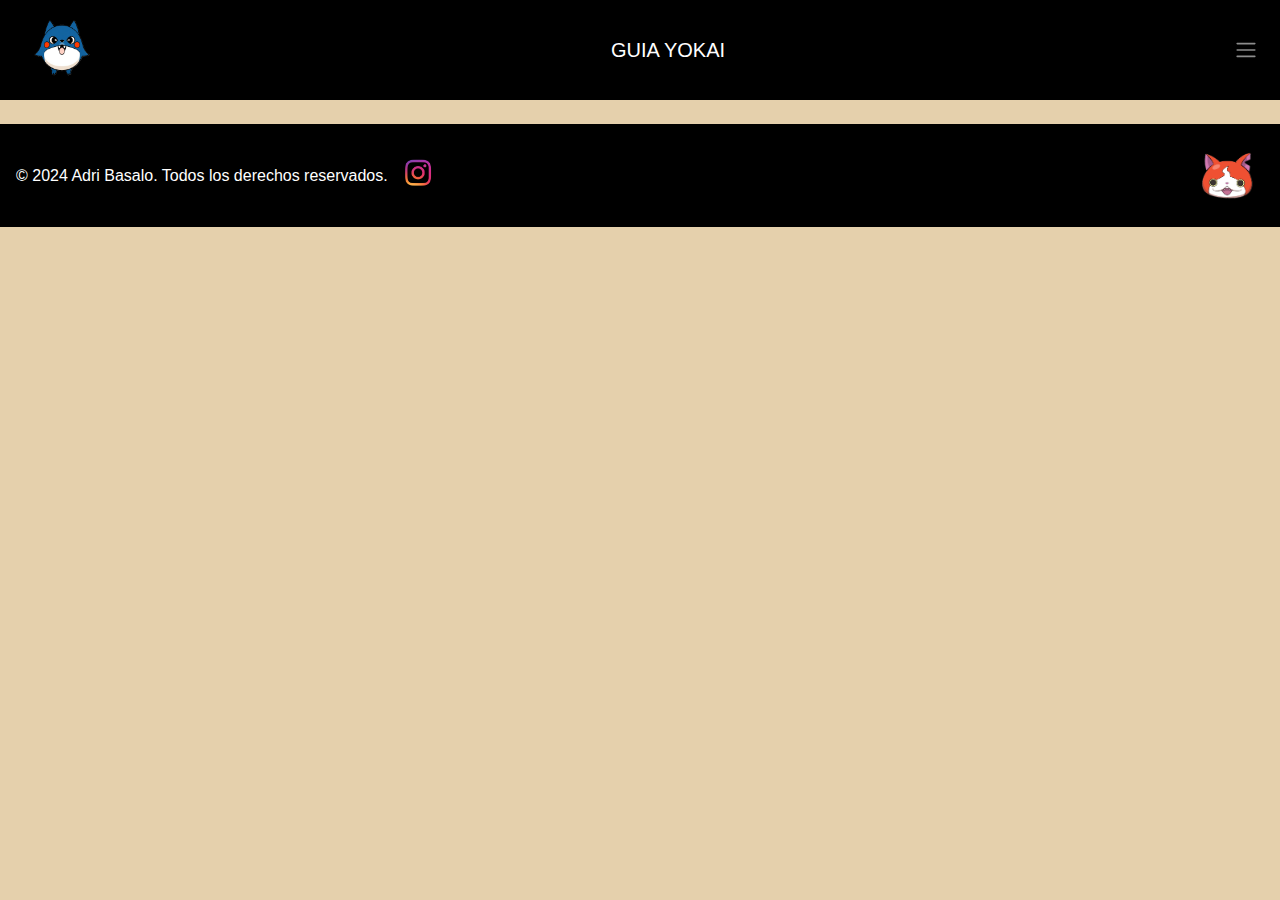
<file: yokais.html>
<!doctype html>
<html lang="gl">
    <head>
        <meta charset="UTF-8" />
        <meta name="viewport" content="width=device-width, initial-scale=1" />
        <title>Yokai Watch</title>
        <link rel="icon" href="imagenes/LOGO.png" />
        <link
            href="https://cdn.jsdelivr.net/npm/bootstrap@5.3.3/dist/css/bootstrap.min.css"
            rel="stylesheet"
            integrity="sha384-QWTKZyjpPEjISv5WaRU9OFeRpok6YctnYmDr5pNlyT2bRjXh0JMhjY6hW+ALEwIH"
            crossorigin="anonymous" />
        <link
            href="https://cdn.jsdelivr.net/npm/bootstrap@5.3.3/dist/css/bootstrap.min.css"
            rel="stylesheet"
            integrity="sha384-QWTKZyjpPEjISv5WaRU9OFeRpok6YctnYmDr5pNlyT2bRjXh0JMhjY6hW+ALEwIH"
            crossorigin="anonymous" />
        <link rel="stylesheet" href="css/estilos.css" />
    </head>
    <body>
         <nav class="barritadecosas" data-bs-theme="dark">
      <div class="container-fluid">
        <a href="index.html"><img src="imagenes/LOGO.png" class="logo" /></a>
        <a class="navbar-brand">GUIA YOKAI</a>
        <button
          class="navbar-toggler"
          type="button"
          data-bs-toggle="offcanvas"
          data-bs-target="#offcanvasNavbar"
          aria-controls="offcanvasNavbar"
          aria-label="Toggle navigation">
          <span class="navbar-toggler-icon"></span>
        </button>
        <div class="offcanvas offcanvas-end" tabindex="-1" id="offcanvasNavbar" aria-labelledby="offcanvasNavbarLabel">
          <div class="offcanvas-header">
            <h5 class="offcanvas-title" id="offcanvasNavbarLabel">GUIA YOKAI</h5>
            <button type="button" class="btn-close" data-bs-dismiss="offcanvas" aria-label="Close"></button>
          </div>
          <div class="offcanvas-body">
            <ul class="navbar-nav justify-content-end flex-grow-1 pe-3">
              <li class="nav-item">
                <a class="nav-link active" aria-current="page" href="index.html">Menú</a>
              </li>
              <li class="nav-item dropdown">
                <a
                  class="nav-link dropdown-toggle"
                  href="#"
                  role="button"
                  data-bs-toggle="dropdown"
                  aria-expanded="false">
                  Accesos rápidos
                </a>
                <ul class="dropdown-menu">
                  <li>
                    <a class="dropdown-item" href="conceptosbasicos.html"
                      ><span class="badge text-bg-light">Conceptos Básicos</span></a
                    >
                  </li>
                  <li>
                    <hr class="dropdown-divider" />
                  </li>
                  <li>
                    <a class="dropdown-item" href="historia.html"><span class="badge text-bg-light">Historia</span></a>
                  </li>
                  <li>
                    <hr class="dropdown-divider" />
                  </li>
                  <li>
                    <a class="dropdown-item" href="yokais.html"
                      ><span class="badge text-bg-light">Lista de Yokai</span></a
                    >
                  </li>
                  <li>
                    <hr class="dropdown-divider" />
                  </li>
                  <li>
                    <a class="dropdown-item" href="mapa.html"><span class="badge text-bg-light">Mapa</span></a>
                  </li>
                  <li>
                    <hr class="dropdown-divider" />
                  </li>
                  <li>
                    <a class="dropdown-item" href="#"
                      ><span class="badge text-bg-light">Misiones secundarias</span></a
                    >
                  </li>
                  <li>
                    <hr class="dropdown-divider" />
                  </li>
                  <li>
                    <a class="dropdown-item" href="infiernoinfinito.html"
                      ><span class="badge text-bg-light">Infierno infinito</span></a
                    >
                  </li>
                </ul>
              </li>
            </ul>
          </div>
        </div>
      </div>
    </nav>
        
      <footer class="footer mt-4 p-3 text-white">
      <div class="">
        <p class="m-0 text-start w-100">&copy; 2024 Adri Basalo. Todos los derechos reservados.</p>
        <a href="https://www.instagram.com/adriii_b.n07?igsh=MTYzdngzOXAwbzdleA==" target="_blank">
          <img src="imagenes/footer/insta.jpg" alt="Instagram" class="instagram-logo" />
        </a>
      </div>
      <div>
        <img src="imagenes/footer/jibafinal.png" alt="Imagen adicional" class="jibafotofinal" />
      </div>
    </footer>
    <script
      src="https://cdn.jsdelivr.net/npm/@popperjs/core@2.11.8/dist/umd/popper.min.js"
      integrity="sha384-I7E8VVD/ismYTF4hNIPjVp/Zjvgyol6VFvRkX/vR+Vc4jQkC+hVqc2pM8ODewa9r"
      crossorigin="anonymous"></script>
    <script
      src="https://cdn.jsdelivr.net/npm/bootstrap@5.3.3/dist/js/bootstrap.min.js"
      integrity="sha384-0pUGZvbkm6XF6gxjEnlmuGrJXVbNuzT9qBBavbLwCsOGabYfZo0T0to5eqruptLy"
      crossorigin="anonymous"></script>
  </body>   
</html>
</file>
<file: css/estilos.css>
body {
    font-family: Arial, sans-serif;
    background-color: #e5d0ac;
    margin: 0;
    padding: 0;
}
.container {
    display: flex;
    flex-wrap: wrap;
    justify-content: center; /* Centra las imágenes */
    gap: 20px; /* Espaciado entre imágenes */
    padding: 20px;
    background-color: #d8ae7e;
}

.Principal {
    text-align: center;
    width: 100%; /* Por defecto ocupa todo el ancho */
    max-width: 300px; /* Máximo tamaño */
    text-decoration: none;
    color: black;
    display: flex;
    flex-direction: column;
    align-items: center;
}

.Principal img {
    width: 75%;
    height: auto;
    object-fit: cover;
    transition:
        transform 0.3s ease,
        box-shadow 0.3s ease;
}

.Principal img:hover {
    transform: scale(1.1);
    box-shadow: 0 8px 16px rgba(0, 0, 0, 0.3);
}

.Principal p {
    font-size: 1rem;
    margin-top: 10px;
}

/* Móviles: 1 imagen por fila */
@media screen and (max-width: 480px) {
    .Principal {
        width: 100%;
    }
}

/* Tablets: 2 imágenes por fila */
@media screen and (max-width: 768px) {
    .Principal {
        width: 45%;
    }

    .Principal p {
        font-size: 0.9rem;
    }
}

/* Escritorio: 3 imágenes por fila */
@media screen and (min-width: 1024px) {
    .Principal {
        width: 30%;
        max-width: 300px;
    }

    .Principal p {
        font-size: 1.2rem;
    }
}

/* Barra de navegación */
.barritadecosas {
    display: flex;
    flex-wrap: wrap;
    position: sticky;
    top: 0;
    z-index: 10;
    background-color: black;
    padding: 10px;
}

.container-fluid {
    display: flex;
    justify-content: space-between;
    align-items: center;
    flex-wrap: wrap;
}

.navbar-brand {
    font-size: 20px;
    color: white;
}

.portada {
    width: 100%;
    height: auto;
    max-height: 300px;
}

.logo {
    width: 80px;
    height: auto;
    max-width: 100px;
}

/* Imágenes y contenido adaptable */
.bode {
    display: flex;
    justify-content: space-between;
    align-items: flex-start;
    font-family: "Poppins", sans-serif;
    margin: 0;
    padding: 20px;
}

.contenido img {
    width: 40%; /* Hace que las imágenes se ajusten al tamaño del contenedor */
    max-width: 140px; /* Limita el tamaño máximo de las imágenes */
    height: auto; /* Mantiene la proporción de la imagen */
}
.imagen-izquierda,
.imagen-derecha {
    /* Ajusta el tamaño de las imágenes */
    width: 60%;
    height: auto;
    max-width: 240px;
}
.texto {
    font-size: 0, 7rem; /* Tamaño de fuente normal */
    width: 70%; /* Ancho del texto ajustado al 90% de la página */
    margin: 0 auto; /* Centrado en la página */
}

h1 {
    font-size: 0.9rem; /* Título con tamaño adecuado */
    text-align: center;
    margin-bottom: 10px; /* Espaciado debajo del título */
}

.texto p {
    font-size: 1rem; /* Tamaño de texto normal para los párrafos */
}

/* Responsividad: ajusta el tamaño de texto en pantallas pequeñas */
@media (max-width: 768px) {
    .texto {
        font-size: 0.9rem; /* Reduce el tamaño del texto */
    }

    h1 {
        font-size: 0.8rem; /* Reduce el tamaño del título */
    }
}

@media (max-width: 480px) {
    .texto {
        font-size: 0.8rem; /* Reduce aún más el tamaño del texto */
    }

    h1 {
        font-size: 0.8rem; /* Ajuste mayor al título */
    }
}

@media (max-width: 768px) {
    .contenido {
        text-align: center;
    }
    .imagen-izquierda,
    .imagen-derecha {
        max-width: 100px;
        min-width: unset;
    }
}
h1 {
    font-size: 25px;
    font-family: "Poppins", sans-serif;
    text-align: center;
}

/* Menús y botones */
.offcanvas-body {
    font-size: 30px;
}

.dropdown-menu {
    font-size: 22px;
}

.footer {
    display: flex;
    flex-wrap: wrap; /* Permite que los elementos se acomoden en pantallas pequeñas */
    justify-content: space-between; /* Separa los elementos a los lados */
    align-items: center;
    background-color: black; /* Color de fondo (puedes cambiarlo) */
    padding: 20px;
}

.footer div {
    display: flex;
    align-items: center;
}

.footer p {
    margin: 0;
    font-size: 1rem;
}

.instagram-logo {
    width: 40px; /* Tamaño normal */
    height: auto;
    margin-left: 10px; /* Espacio entre el texto y la imagen de Instagram */
}

.jibafotofinal {
    width: 70px; /* Tamaño normal */
    height: auto;
}

/* Ajustes para pantallas pequeñas */
@media screen and (max-width: 768px) {
    .footer {
        flex-direction: column; /* Apila los elementos */
        text-align: center;
    }

    .footer div {
        justify-content: center;
        margin-bottom: 10px;
    }

    .instagram-logo,
    .jibafotofinal {
        width: 50px;
        height: auto;
    }
}

/* Sección de conceptos */
.body2 {
    font-family: Arial, sans-serif;
    background-color: #e5d0ac;
    min-height: 100vh;
    margin: 0;
    display: flex;
    flex-direction: column;
}

.tituloconceptos {
    text-align: center;
    font-size: 4vw; /* Ajusta el tamaño según el ancho de la pantalla */
    padding: 1vw;
}

.controles {
    display: flex;
    flex-direction: column;
    background-color: antiquewhite;
    padding: 2vw;
    flex-grow: 1;
}

/* Hace que los títulos ocupen todo el ancho */
.titulosh2 {
    background-color: #f0f0f0;
    border: 2px solid black;
    padding: 10px 15px;
    display: block;
    width: 100%;
    border-radius: 5px;
    text-align: center;
    box-sizing: border-box;
    font-size: 18px;
}

.textoconceptos {
    font-size: 20px;
    text-align: justify;
    padding: 10px;
}

/* Imágenes y conceptos en diseño adaptable */
.fotoconceptos {
    display: flex;
    justify-content: center; /* Centra el contenido horizontalmente */
    align-items: center; /* Centra el contenido verticalmente si es necesario */
    flex-wrap: wrap;
    gap: 15px; /* Espacio entre las imágenes */
    text-align: center; /* Asegura que las imágenes estén centradas dentro de su contenedor */
}

.fotoconceptos img {
    width: 300px; /* Hace que las imágenes se ajusten al tamaño del contenedor */
    max-width: 350px; /* Limita el tamaño máximo de las imágenes */
    height: auto; /* Mantiene la proporción de la imagen */
}

/* Media Queries para pantallas pequeñas */
@media (max-width: 768px) {
    .fotoconceptos img {
        max-width: 350px; /* Limita el tamaño en pantallas medianas */
    }
}

@media (max-width: 480px) {
    .fotoconceptos img {
        max-width: 200px; /* Tamaño aún más pequeño en pantallas pequeñas */
    }
}
.conceptos2 {
    background-color: #ffe0b5;
    padding: 20px;
    flex-grow: 1;
}

.conceptos3 {
    background-color: #ecb176;
    padding: 20px;
    flex-grow: 1;
}
/* Contenedor principal de efectos */
.fotoefectos {
    display: flex;
    flex-direction: column;
    width: 100%;
}

/* Cada efecto (imagen + texto) */
.efecto {
    display: flex;
    flex-direction: row; /* Asegura que la imagen y el texto estén en línea */
    align-items: center;
    width: 100%;
    max-width: 400px; /* Tamaño máximo del bloque */
    margin-bottom: 15px;
}

/* Imágenes más pequeñas y con margen */
.efecto img {
    width: 50px; /* Tamaño más pequeño */
    height: auto;
    margin-right: 15px; /* Espacio entre la imagen y el texto */
}

/* Texto a la derecha */
.efecto strong {
    font-size: clamp(14px, 2vw, 18px);
}

/* Texto de sección */
.textoconceptos {
    text-align: center;
    font-size: clamp(16px, 2.5vw, 22px);
    font-weight: bold;
    margin-top: 20px;
}
/* RESPONSIVE DESIGN */
@media (max-width: 1024px) {
    .container-fluid {
        flex-direction: column;
        align-items: center;
    }

    .contenido {
        flex-direction: column;
        text-align: center;
    }
}

.contenido {
    max-width: 100%;
    text-align: center;
}

@media (max-width: 480px) {
    .navbar-brand {
        font-size: 35px;
    }

    .offcanvas-body {
        font-size: 20px;
    }

    .dropdown-menu {
        font-size: 18px;
    }

    .texto {
        font-size: 16px;
    }
}
.felexeandoanimal {
    display: flex;
    flex-wrap: wrap;
    justify-content: center;
    gap: 20px;
    margin-top: 50px; /* Margen superior para separar del título */
    background-color: #ecb176;
}
.card {
    width: 90%;
    max-width: 210px; /* Tamaño normal de las tarjetas */
    max-height: 300px;
    height: auto;
    text-align: center;
    display: flex;
    flex-direction: column;
    align-items: center;
}
.card img {
    width: 60%;
    height: auto;
    object-fit: cover;
    display: block;
    margin: 0 auto;
    max-height: 230px;
}
.card-body {
    flex-grow: 1;
    display: flex;
    flex-direction: column;
    justify-content: space-between;
    align-items: center;
    padding: 15px;
}
.card-title,
.card-text {
    font-size: 16px; /* Tamaño normal de texto */
}
.btn {
    font-size: 14px;
}
* {
    box-sizing: border-box;
    margin: 0;
    padding: 0;
}
* {
    box-sizing: border-box;
    margin: 0;
    padding: 0;
}
.bodo {
    display: flex;
    justify-content: center;
    align-items: center;
    min-height: 100vh;
    background-color: #a67b5b;
}
.side-image {
    width: 200px;
    height: auto;
    overflow: hidden;
    border-radius: 10px;
}
.side-image img {
    width: 125%;
    height: auto;
    display: block;
    object-fit: cover;
    border-radius: 10px;
}
.gallery {
    display: grid;
    grid-template-columns: repeat(3, 1fr);
    gap: 45px;
    max-width: 749px;
    width: 123%;
    padding: 15px;
    min-width: 320px;
}
.gallery a {
    display: block;
    overflow: hidden;
    border-radius: 17px;
    box-shadow: 0 6px 8px rgba(0, 0, 0, 0.2);
    transition:
        transform 0.3s ease,
        box-shadow 0.3s ease;
}
.gallery a:hover {
    transform: scale(1.1);
    box-shadow: 0 8px 16px rgba(0, 0, 0, 0.3);
}
.gallery img {
    display: flex;
    width: 100%;
    height: 100%;
    display: block;
    object-fit: cover;
    border-radius: 10px;
    min-width: 61px;
    min-height: 129px;
}
.container {
    max-width: 90%;
    margin: auto;
}
.parrafo {
    display: flex;
    align-items: center;
    justify-content: center;
    flex-wrap: wrap;
    margin-bottom: 20px;
}
.parrafo img {
    width: 100%;
    max-width: 200px;
    height: auto;
    border-radius: 8px;
}
.parrafe {
    display: flex;
    align-items: center;
    justify-content: space-between;
    flex-wrap: wrap;
    margin-bottom: 20px;
}
.parrafe img {
    width: 100%;
    max-width: 200px;
    height: auto;
    border-radius: 8px;
    margin-left: 20px;
}
.texto {
    flex: 1;
    padding: 10px;
    min-width: 250px;
}
@media (max-width: 600px) {
    .parrafo {
        flex-direction: column !important;
        text-align: center;
    }
}
</file>
